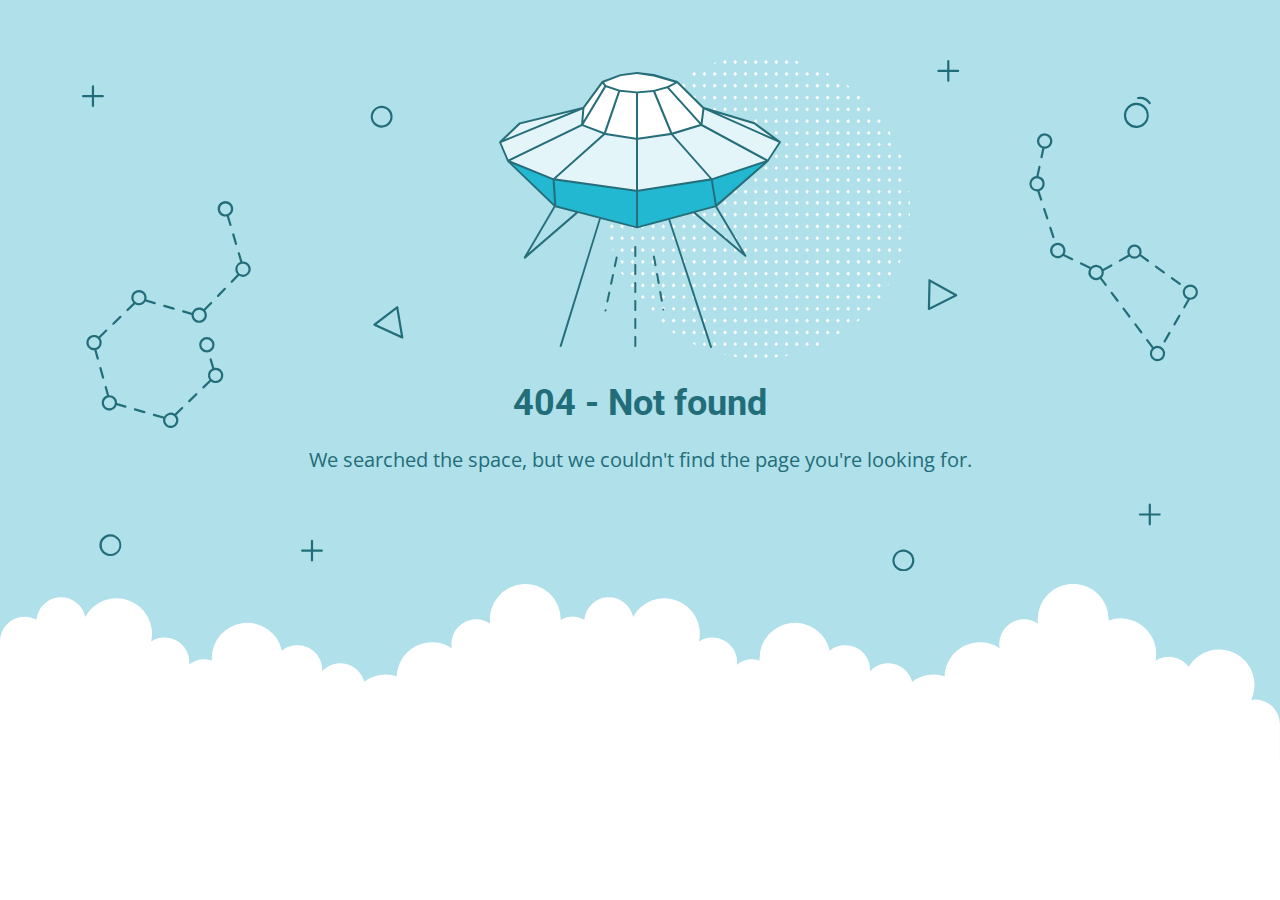
<file: assets/fonts/fa-brands-400.html>
<!DOCTYPE html>
<html lang="en">
<head>
    <meta charset="utf-8" />
    <meta name="viewport" content="width=device-width, initial-scale=1.0">
    <meta http-equiv="cache-control" content="no-store,max-age=0" />
    <meta name="robots" content="noindex" />
    <title>404 - Not found</title>
    <link href="https://fonts.googleapis.com/css?family=Open+Sans:400,700%7CRoboto:400,700" rel="stylesheet">
<style>
    * {
        box-sizing: border-box;
        -moz-box-sizing: border-box;
        -webkit-tap-highlight-color: transparent;
    }
    body {
        margin: 0;
        padding: 0;
        height: 100%;
        -webkit-text-size-adjust: 100%;
    }
    .fit-wide {
        position: relative;
        overflow: hidden;
        max-width: 1240px;
        margin: 0 auto;
        padding-top: 60px;
        padding-bottom: 60px;
        padding-left: 20px;
        padding-right: 20px;
    }
    .background-wrap { position: relative; }
    .background-wrap.cloud-blue { background-color: #b0e0e9; }
    .background-wrap.white { background-color: #fff; }
    .title { 
        position: relative; 
        text-align: center;
        margin: 20px auto 10px;
    }
    .title--regular { font-family: 'Roboto', Arial, sans-serif; }
    .title--size-large { font-size: 36px; line-height: 46px; }
    .title--size-semimedium { font-size: 20px; line-height: 28px; }
    .title--weight-normal { font-weight: 400; }
    .title--weight-bold { font-weight: 700; }
    .title--subtitle { 
        padding-bottom: 40px; 
        font-family: 'Open Sans', Arial ,sans-serif; 
        text-align: center;
    }
    .error h1,
    .error p { color: #226d7a; }
    .error--bg__cover {
        position: absolute;
        left: 0;
        right: 0;
        width: 90%;
        margin: 0 auto;
    }
    .error--shape__clouds svg {
        display: block;
    }
    .abstract-half-dot--circle {
        z-index: 0;
        position: absolute;
        left: 15em;
        right: 0;
        width: 300px;
        height: 300px;
        margin: 0 auto;
    }
    .icon-graphic {
        z-index: 1;
        position: relative;
        width: 300px;
        height: 300px;
        margin: 0 auto;
    }
    @media screen and (max-width: 767px) {
        .error--bg__cover { display: none; }
        .abstract-half-dot--circle { left: 0; }
    }
</style>
</head>
<body>
    <div id="container">
        <section class="error content background-wrap cloud-blue">
            <div class="fit-wide">
                <div class="error--bg__cover">
                    <svg id="acce7670-904f-4f8c-b867-68138c2f8c06" data-name="Layer 1" xmlns="http://www.w3.org/2000/svg" viewBox="0 0 1019 467"><title>404_bg</title><path d="M962.794,62.029a11.471,11.471,0,0,1-.656-22.923h0a11.471,11.471,0,0,1,1.327,22.9C963.24,62.023,963.017,62.029,962.794,62.029ZM962.253,41.1a9.47,9.47,0,1,0,10,8.906,9.481,9.481,0,0,0-10-8.906Z" fill="#1e6d7a"/><path d="M974.934,40.4a1,1,0,0,1-.836-.45,10.049,10.049,0,0,0-9.688-4.276A1,1,0,0,1,964.1,33.7a11.952,11.952,0,0,1,11.67,5.153,1,1,0,0,1-.834,1.549Z" fill="#1e6d7a"/><path d="M273.605,61.8a9.971,9.971,0,0,1-7.251-3.106h0a10.012,10.012,0,1,1,7.251,3.106Zm0-17.991a8,8,0,0,0-5.8,13.507h0a8,8,0,1,0,5.8-13.507Z" fill="#226d7a"/><path d="M26.007,453q-.131,0-.261,0a10.019,10.019,0,1,1,.261,0ZM26,435a8.042,8.042,0,1,0,.208,0C26.134,435,26.064,435,26,435Z" fill="#226d7a"/><path d="M750.007,467q-.13,0-.261,0a9.933,9.933,0,0,1-6.994-3.108h0a10,10,0,1,1,7.255,3.11Zm-.013-18a8,8,0,0,0-5.793,13.511h0a8,8,0,1,0,6-13.509C750.134,449,750.063,449,749.994,449Z" fill="#226d7a"/><path d="M292.416,254.312a1.013,1.013,0,0,1-.417-.09L266.634,242.6a1,1,0,0,1-.191-1.7L287.2,225a1,1,0,0,1,1.594.629l4.607,27.516a1,1,0,0,1-.986,1.165Zm-23.437-12.835,22.139,10.141L287.1,227.6Z" fill="#226d7a"/><path d="M773.316,228.33a1,1,0,0,1-1-1.022l.571-26.14a1,1,0,0,1,1.487-.851l24.356,13.607a1,1,0,0,1-.038,1.767l-24.926,12.532A1.006,1.006,0,0,1,773.316,228.33Zm1.535-25.456-.5,22.815,21.756-10.938Z" fill="#226d7a"/><path d="M136.509,150.348l-2.39-8.09a7.115,7.115,0,1,0-1.9.629l2.372,8.028a1,1,0,0,0,.959.717,1,1,0,0,0,.959-1.284ZM126,136a5,5,0,1,1,5,5A5.006,5.006,0,0,1,126,136Z" fill="#226d7a"/><path d="M137.141,159.545l2.55,8.632a1,1,0,0,0,.959.717,1.037,1.037,0,0,0,.284-.041,1,1,0,0,0,.675-1.243l-2.55-8.631a1,1,0,0,0-1.918.566Z" fill="#226d7a"/><path d="M129.751,208.226l-6.265,6.461a1,1,0,0,0,1.436,1.393l6.265-6.461a1,1,0,0,0-1.436-1.393Z" fill="#226d7a"/><path d="M92.076,230.463l7.936,2.293c0,.082-.012.162-.012.244a7,7,0,1,0,12.587-4.2l6.07-6.259a1,1,0,1,0-1.436-1.393l-6.052,6.242a6.978,6.978,0,0,0-10.8,3.386l-7.737-2.235a1,1,0,0,0-.555,1.922ZM107,228a5,5,0,1,1-5,5A5.006,5.006,0,0,1,107,228Z" fill="#226d7a"/><path d="M74.783,225.467l8.647,2.5a.989.989,0,0,0,.278.04,1,1,0,0,0,.276-1.962l-8.646-2.5a1,1,0,0,0-.555,1.922Z" fill="#226d7a"/><path d="M28.617,241.8a1,1,0,0,0,.7-.282l6.461-6.266a1,1,0,0,0-1.393-1.436l-6.461,6.266a1,1,0,0,0,.7,1.718Z" fill="#226d7a"/><path d="M19.257,291.006a1,1,0,0,0,.964-1.269L17.8,281.069a1,1,0,0,0-1.927.537l2.419,8.668A1,1,0,0,0,19.257,291.006Z" fill="#226d7a"/><path d="M13.216,264.635a6.979,6.979,0,0,0,3.394-10.8l6.242-6.052a1,1,0,1,0-1.393-1.435L15.2,252.413A7,7,0,1,0,11,265c.08,0,.158-.009.237-.012l2.219,7.95a1,1,0,0,0,1.927-.538ZM6,258a5,5,0,1,1,5,5A5.006,5.006,0,0,1,6,258Z" fill="#226d7a"/><path d="M39.924,315.537l-7.936-2.293c0-.082.012-.162.012-.244a7.008,7.008,0,0,0-7-7c-.08,0-.158.009-.237.012l-2.123-7.606a1,1,0,0,0-1.927.537l2.072,7.422a7,7,0,1,0,8.847,8.859l7.737,2.235a1.025,1.025,0,0,0,.278.039,1,1,0,0,0,.277-1.961ZM25,318a5,5,0,1,1,5-5A5.006,5.006,0,0,1,25,318Z" fill="#226d7a"/><path d="M57.217,320.532l-8.647-2.5a1,1,0,1,0-.554,1.922l8.646,2.5a1.03,1.03,0,0,0,.278.039,1,1,0,0,0,.277-1.961Z" fill="#226d7a"/><path d="M90.765,317.017,84.592,323a6.975,6.975,0,0,0-9.76,2.693.984.984,0,0,0-.323-.168l-8.646-2.5a1,1,0,0,0-.554,1.922l8.646,2.5a1,1,0,0,0,.216.031,7,7,0,1,0,11.98-3.2l6.006-5.825a1,1,0,1,0-1.392-1.435ZM81,334a5,5,0,1,1,5-5A5.006,5.006,0,0,1,81,334Z" fill="#226d7a"/><path d="M103.687,304.486l-6.461,6.266a1,1,0,0,0,1.393,1.436l6.461-6.266a1,1,0,0,0-1.393-1.436Z" fill="#226d7a"/><path d="M147,184c-.182,0-.361.014-.54.027l-2.3-7.786a1,1,0,1,0-1.918.567l2.263,7.66a6.977,6.977,0,0,0-2.643,11.269l-5.845,6.028a1,1,0,1,0,1.436,1.392L143.419,197A7,7,0,1,0,147,184Zm0,12a4.995,4.995,0,0,1-1.121-9.863,1.033,1.033,0,0,0,.155-.022c.015,0,.025-.016.04-.021A5,5,0,1,1,147,196Z" fill="#226d7a"/><path d="M52,224a7,7,0,0,0,5.984-3.386l8.153,2.356a1.025,1.025,0,0,0,.278.039,1,1,0,0,0,.276-1.961l-7.924-2.29a7,7,0,1,0-11.918,2.965l-6.006,5.824a1,1,0,1,0,1.392,1.436L48.408,223A6.952,6.952,0,0,0,52,224Zm0-12a5,5,0,1,1-5,5A5.006,5.006,0,0,1,52,212Z" fill="#226d7a"/><path d="M122,281a6.984,6.984,0,0,0-1.218.113l-2.362-8.03a1,1,0,0,0-1.919.564l2.381,8.1a6.972,6.972,0,0,0-2.492,10.427l-6.242,6.052a1,1,0,0,0,1.393,1.435l6.259-6.069A7,7,0,1,0,122,281Zm0,12a5,5,0,1,1,5-5A5.006,5.006,0,0,1,122,293Z" fill="#226d7a"/><path d="M121,260a7,7,0,1,0-7,7A7.008,7.008,0,0,0,121,260Zm-12,0a5,5,0,1,1,5,5A5.006,5.006,0,0,1,109,260Z" fill="#226d7a"/><path d="M886.983,162.773a1,1,0,0,0,.951-1.311l-2.8-8.555a1,1,0,0,0-1.9.621l2.8,8.555A1,1,0,0,0,886.983,162.773Z" fill="#226d7a"/><path d="M879.544,135.8a1,1,0,1,0-1.9.621l2.795,8.555a1,1,0,0,0,.951.69,1,1,0,0,0,.95-1.311Z" fill="#226d7a"/><path d="M904.543,181l-7.442-3.582a7.032,7.032,0,1,0-1.252,1.616l7.827,3.768a.981.981,0,0,0,.432.1,1,1,0,0,0,.435-1.9ZM891,179a5,5,0,1,1,5-5A5.006,5.006,0,0,1,891,179Z" fill="#226d7a"/><path d="M956.292,179.469a6.477,6.477,0,0,0,9.659-.268l6.739,4.9a1,1,0,1,0,1.176-1.617L967,177.492a6.5,6.5,0,1,0-11.811.4,1.064,1.064,0,0,0-.121.039l-7.852,4.4a1,1,0,0,0,.976,1.745l7.853-4.4A.985.985,0,0,0,956.292,179.469ZM961,170.5a4.5,4.5,0,1,1-4.5,4.5A4.505,4.505,0,0,1,961,170.5Z" fill="#226d7a"/><path d="M987.248,194.689a1,1,0,1,0,1.176-1.617l-7.278-5.294a1,1,0,0,0-1.176,1.618Z" fill="#226d7a"/><path d="M995.7,198.366a1,1,0,0,0-1.176,1.617l7.28,5.293a.986.986,0,0,0,.587.192,1,1,0,0,0,.588-1.809Z" fill="#226d7a"/><path d="M1002.5,232.72a1,1,0,0,0-1.366.365l-4.5,7.793a1,1,0,1,0,1.732,1l4.5-7.792A1,1,0,0,0,1002.5,232.72Z" fill="#226d7a"/><path d="M993.49,248.305a1,1,0,0,0-1.366.366l-4.5,7.793a1,1,0,0,0,1.733,1l4.5-7.793A1,1,0,0,0,993.49,248.305Z" fill="#226d7a"/><path d="M951.8,226.4a1,1,0,0,0-1.6,1.2l5.4,7.2a1,1,0,1,0,1.6-1.2Z" fill="#226d7a"/><path d="M962.6,240.8A1,1,0,0,0,961,242l5.4,7.2A1,1,0,0,0,968,248Z" fill="#226d7a"/><path d="M931.091,198.789a6.943,6.943,0,0,0,1.777-6.129l7.473-4.185a1,1,0,1,0-.977-1.745l-7.172,4.016a6.988,6.988,0,0,0-11.127-1.7.981.981,0,0,0-.3-.23l-8.11-3.9a1,1,0,1,0-.867,1.8l8.1,3.9a6.988,6.988,0,0,0,9.645,9.428L934,206a1,1,0,0,0,1.6-1.2ZM921,194a5,5,0,1,1,5,5A5.006,5.006,0,0,1,921,194Z" fill="#226d7a"/><path d="M941,212a1,1,0,0,0-1.6,1.2l5.4,7.2a1,1,0,1,0,1.6-1.2Z" fill="#226d7a"/><path d="M876.837,80.654l-1.7,7.937a1,1,0,0,0,.767,1.187,1.029,1.029,0,0,0,.211.022,1,1,0,0,0,.977-.79l1.718-8.02c.064,0,.126.01.19.01a7.013,7.013,0,1,0-2.163-.346ZM879,69a5,5,0,1,1-5,5A5.006,5.006,0,0,1,879,69Z" fill="#226d7a"/><path d="M879,113a7.012,7.012,0,0,0-5.58-6.855l1.786-8.335a1,1,0,0,0-1.955-.419L871.4,106.03A7,7,0,0,0,872,120c.091,0,.18-.01.271-.014l2.576,7.879a1,1,0,0,0,.95.69.985.985,0,0,0,.31-.05,1,1,0,0,0,.64-1.261l-2.492-7.624A7.007,7.007,0,0,0,879,113Zm-7,5a5,5,0,1,1,5-5A5.006,5.006,0,0,1,872,118Z" fill="#226d7a"/><path d="M1012,205a7,7,0,0,0-2.469,13.542l-3.9,6.75a1,1,0,1,0,1.732,1l4.227-7.314c.136.008.271.021.41.021a7,7,0,0,0,0-14Zm0,12a5,5,0,1,1,5-5A5.006,5.006,0,0,1,1012,217Z" fill="#226d7a"/><path d="M982,261a6.941,6.941,0,0,0-3.527.964L973.4,255.2a1,1,0,1,0-1.6,1.2l5.109,6.812A6.99,6.99,0,1,0,982,261Zm0,12a5,5,0,1,1,5-5A5.006,5.006,0,0,1,982,273Z" fill="#226d7a"/><path d="M19,32H11V24a1,1,0,0,0-2,0v8H1a1,1,0,0,0,0,2H9v8a1,1,0,0,0,2,0V34h8a1,1,0,0,0,0-2Z" fill="#206d7a"/><path d="M219,447h-8v-8a1,1,0,0,0-2,0v8h-8a1,1,0,0,0,0,2h8v8a1,1,0,0,0,2,0v-8h8a1,1,0,0,0,0-2Z" fill="#206d7a"/><path d="M984,414h-8v-8a1,1,0,0,0-2,0v8h-8a1,1,0,0,0,0,2h8v8a1,1,0,0,0,2,0v-8h8a1,1,0,0,0,0-2Z" fill="#206d7a"/><path d="M800,9h-8V1a1,1,0,0,0-2,0V9h-8a1,1,0,0,0,0,2h8v8a1,1,0,0,0,2,0V11h8a1,1,0,0,0,0-2Z" fill="#206d7a"/></svg>
                </div>
                <div>
                    <div class="abstract-half-dot--circle">
                        <svg id="a57f7293-9654-4013-9c82-7cad22fc3689" data-name="Layer 1" xmlns="http://www.w3.org/2000/svg" viewBox="0 0 300 298.181"><title>circle_dots</title><polygon points="145.742 133.848 147.581 131.734 145.742 129.621 143.904 131.734 145.742 133.848" fill="#fff"/><polygon points="145.742 122.041 147.581 119.928 145.742 117.814 143.904 119.928 145.742 122.041" fill="#fff"/><polygon points="145.742 110.235 147.581 108.122 145.742 106.008 143.904 108.122 145.742 110.235" fill="#fff"/><polygon points="145.742 98.429 147.581 96.316 145.742 94.202 143.904 96.316 145.742 98.429" fill="#fff"/><polygon points="145.742 86.624 147.581 84.51 145.742 82.396 143.904 84.51 145.742 86.624" fill="#fff"/><polygon points="156.015 129.621 154.177 131.734 156.015 133.848 157.854 131.734 156.015 129.621" fill="#fff"/><polygon points="156.015 117.814 154.177 119.928 156.015 122.041 157.854 119.928 156.015 117.814" fill="#fff"/><polygon points="156.015 106.008 154.177 108.122 156.015 110.235 157.854 108.122 156.015 106.008" fill="#fff"/><polygon points="156.015 94.202 154.177 96.316 156.015 98.429 157.854 96.316 156.015 94.202" fill="#fff"/><polygon points="156.015 82.396 154.177 84.51 156.015 86.624 157.854 84.51 156.015 82.396" fill="#fff"/><polygon points="166.288 129.621 164.45 131.734 166.288 133.848 168.13 131.734 166.288 129.621" fill="#fff"/><polygon points="166.288 117.814 164.45 119.928 166.288 122.041 168.13 119.928 166.288 117.814" fill="#fff"/><polygon points="166.288 106.008 164.45 108.122 166.288 110.235 168.13 108.122 166.288 106.008" fill="#fff"/><polygon points="166.288 94.202 164.45 96.316 166.288 98.429 168.13 96.316 166.288 94.202" fill="#fff"/><polygon points="168.128 84.51 166.288 82.396 164.45 84.51 166.288 86.624 168.128 84.51" fill="#fff"/><polygon points="176.563 129.621 174.724 131.734 176.563 133.848 178.401 131.734 176.563 129.621" fill="#fff"/><polygon points="176.563 117.814 174.724 119.928 176.563 122.041 178.401 119.928 176.563 117.814" fill="#fff"/><polygon points="176.563 106.008 174.724 108.122 176.563 110.235 178.401 108.122 176.563 106.008" fill="#fff"/><polygon points="176.563 94.202 174.724 96.316 176.563 98.429 178.401 96.316 176.563 94.202" fill="#fff"/><polygon points="176.563 82.396 174.724 84.51 176.563 86.624 178.401 84.51 176.563 82.396" fill="#fff"/><polygon points="186.835 129.621 184.997 131.734 186.835 133.848 188.674 131.734 186.835 129.621" fill="#fff"/><polygon points="186.835 117.814 184.997 119.928 186.835 122.041 188.674 119.928 186.835 117.814" fill="#fff"/><polygon points="186.835 106.008 184.997 108.122 186.835 110.235 188.674 108.122 186.835 106.008" fill="#fff"/><polygon points="186.835 94.202 184.997 96.316 186.835 98.429 188.674 96.316 186.835 94.202" fill="#fff"/><polygon points="186.835 82.396 184.997 84.51 186.835 86.624 188.674 84.51 186.835 82.396" fill="#fff"/><polygon points="197.11 129.621 195.268 131.734 197.11 133.848 198.948 131.734 197.11 129.621" fill="#fff"/><polygon points="197.11 117.814 195.268 119.928 197.11 122.041 198.948 119.928 197.11 117.814" fill="#fff"/><polygon points="197.11 106.008 195.268 108.122 197.11 110.235 198.948 108.122 197.11 106.008" fill="#fff"/><polygon points="197.11 94.202 195.268 96.316 197.11 98.429 198.948 96.316 197.11 94.202" fill="#fff"/><polygon points="197.11 82.396 195.27 84.51 197.11 86.624 198.948 84.51 197.11 82.396" fill="#fff"/><polygon points="207.383 129.621 205.545 131.734 207.383 133.848 209.221 131.734 207.383 129.621" fill="#fff"/><polygon points="207.383 117.814 205.545 119.928 207.383 122.041 209.221 119.928 207.383 117.814" fill="#fff"/><polygon points="207.383 106.008 205.545 108.122 207.383 110.235 209.221 108.122 207.383 106.008" fill="#fff"/><polygon points="207.383 94.202 205.545 96.316 207.383 98.429 209.221 96.316 207.383 94.202" fill="#fff"/><polygon points="207.383 82.396 205.545 84.51 207.383 86.624 209.221 84.51 207.383 82.396" fill="#fff"/><polygon points="217.656 129.621 215.817 131.734 217.656 133.848 219.497 131.734 217.656 129.621" fill="#fff"/><polygon points="217.656 117.814 215.817 119.928 217.656 122.041 219.497 119.928 217.656 117.814" fill="#fff"/><polygon points="217.656 106.008 215.817 108.122 217.656 110.235 219.497 108.122 217.656 106.008" fill="#fff"/><polygon points="217.656 94.202 215.817 96.316 217.656 98.429 219.497 96.316 217.656 94.202" fill="#fff"/><polygon points="219.496 84.51 217.656 82.396 215.817 84.51 217.656 86.624 219.496 84.51" fill="#fff"/><polygon points="227.93 129.621 226.092 131.734 227.93 133.848 229.769 131.734 227.93 129.621" fill="#fff"/><polygon points="227.93 117.814 226.092 119.928 227.93 122.041 229.769 119.928 227.93 117.814" fill="#fff"/><polygon points="227.93 106.008 226.092 108.122 227.93 110.235 229.769 108.122 227.93 106.008" fill="#fff"/><polygon points="227.93 94.202 226.092 96.316 227.93 98.429 229.769 96.316 227.93 94.202" fill="#fff"/><polygon points="227.93 82.396 226.092 84.51 227.93 86.624 229.769 84.51 227.93 82.396" fill="#fff"/><polygon points="238.203 129.621 236.365 131.734 238.203 133.848 240.042 131.734 238.203 129.621" fill="#fff"/><polygon points="238.203 117.814 236.365 119.928 238.203 122.041 240.042 119.928 238.203 117.814" fill="#fff"/><polygon points="238.203 106.008 236.365 108.122 238.203 110.235 240.042 108.122 238.203 106.008" fill="#fff"/><polygon points="238.203 94.202 236.365 96.316 238.203 98.429 240.042 96.316 238.203 94.202" fill="#fff"/><polygon points="238.203 82.396 236.365 84.51 238.203 86.624 240.042 84.51 238.203 82.396" fill="#fff"/><polygon points="248.478 133.848 250.316 131.734 248.478 129.621 246.636 131.734 248.478 133.848" fill="#fff"/><polygon points="248.478 122.041 250.316 119.928 248.478 117.814 246.636 119.928 248.478 122.041" fill="#fff"/><polygon points="248.478 110.235 250.316 108.122 248.478 106.008 246.636 108.122 248.478 110.235" fill="#fff"/><polygon points="248.478 98.429 250.316 96.316 248.478 94.202 246.636 96.316 248.478 98.429" fill="#fff"/><polygon points="246.638 84.51 248.478 86.624 250.316 84.51 248.478 82.396 246.638 84.51" fill="#fff"/><polygon points="258.751 129.621 256.912 131.734 258.751 133.848 260.589 131.734 258.751 129.621" fill="#fff"/><polygon points="258.751 117.814 256.912 119.928 258.751 122.041 260.589 119.928 258.751 117.814" fill="#fff"/><polygon points="258.751 106.008 256.912 108.122 258.751 110.235 260.589 108.122 258.751 106.008" fill="#fff"/><polygon points="258.751 94.202 256.912 96.316 258.751 98.429 260.589 96.316 258.751 94.202" fill="#fff"/><polygon points="258.751 82.396 256.912 84.51 258.751 86.624 260.589 84.51 258.751 82.396" fill="#fff"/><polygon points="269.023 129.621 267.185 131.734 269.023 133.848 270.865 131.734 269.023 129.621" fill="#fff"/><polygon points="269.023 117.814 267.185 119.928 269.023 122.041 270.865 119.928 269.023 117.814" fill="#fff"/><polygon points="269.023 106.008 267.185 108.122 269.023 110.235 270.865 108.122 269.023 106.008" fill="#fff"/><polygon points="269.023 94.202 267.185 96.316 269.023 98.429 270.865 96.316 269.023 94.202" fill="#fff"/><polygon points="270.863 84.51 269.023 82.396 267.185 84.51 269.023 86.624 270.863 84.51" fill="#fff"/><polygon points="145.742 75.064 147.581 72.95 145.742 70.837 143.904 72.95 145.742 75.064" fill="#fff"/><polygon points="145.742 63.258 147.581 61.144 145.742 59.031 143.904 61.144 145.742 63.258" fill="#fff"/><polygon points="145.742 51.452 147.581 49.338 145.742 47.225 143.904 49.338 145.742 51.452" fill="#fff"/><polygon points="145.742 39.646 147.581 37.532 145.742 35.419 143.904 37.532 145.742 39.646" fill="#fff"/><polygon points="145.742 27.84 147.581 25.726 145.742 23.612 143.904 25.726 145.742 27.84" fill="#fff"/><polygon points="147.581 13.92 145.742 11.806 143.904 13.92 145.742 16.033 147.581 13.92" fill="#fff"/><polygon points="143.904 2.114 145.742 4.227 147.581 2.114 145.742 0 143.904 2.114" fill="#fff"/><polygon points="156.015 70.837 154.177 72.95 156.015 75.064 157.854 72.95 156.015 70.837" fill="#fff"/><polygon points="156.015 59.031 154.177 61.144 156.015 63.258 157.854 61.144 156.015 59.031" fill="#fff"/><polygon points="156.015 47.225 154.177 49.338 156.015 51.452 157.854 49.338 156.015 47.225" fill="#fff"/><polygon points="156.015 35.419 154.177 37.532 156.015 39.646 157.854 37.532 156.015 35.419" fill="#fff"/><polygon points="156.015 23.612 154.177 25.726 156.015 27.84 157.854 25.726 156.015 23.612" fill="#fff"/><polygon points="156.015 11.806 154.177 13.92 156.015 16.033 157.854 13.92 156.015 11.806" fill="#fff"/><polygon points="156.015 0 154.177 2.114 156.015 4.227 157.854 2.114 156.015 0" fill="#fff"/><polygon points="166.288 70.837 164.45 72.95 166.288 75.064 168.13 72.95 166.288 70.837" fill="#fff"/><polygon points="166.288 59.031 164.45 61.144 166.288 63.258 168.13 61.144 166.288 59.031" fill="#fff"/><polygon points="166.288 47.225 164.45 49.338 166.288 51.452 168.13 49.338 166.288 47.225" fill="#fff"/><polygon points="166.288 35.419 164.45 37.532 166.288 39.646 168.13 37.532 166.288 35.419" fill="#fff"/><polygon points="166.288 23.612 164.45 25.726 166.288 27.84 168.13 25.726 166.288 23.612" fill="#fff"/><polygon points="166.288 11.806 164.45 13.92 166.288 16.033 168.13 13.92 166.288 11.806" fill="#fff"/><polygon points="166.288 0 164.45 2.114 166.288 4.227 168.13 2.114 166.288 0" fill="#fff"/><polygon points="176.563 70.837 174.724 72.95 176.563 75.064 178.401 72.95 176.563 70.837" fill="#fff"/><polygon points="176.563 59.031 174.724 61.144 176.563 63.258 178.401 61.144 176.563 59.031" fill="#fff"/><polygon points="176.563 47.225 174.724 49.338 176.563 51.452 178.401 49.338 176.563 47.225" fill="#fff"/><polygon points="176.563 35.419 174.724 37.532 176.563 39.646 178.401 37.532 176.563 35.419" fill="#fff"/><polygon points="176.563 23.612 174.724 25.726 176.563 27.84 178.401 25.726 176.563 23.612" fill="#fff"/><polygon points="176.563 11.806 174.724 13.92 176.563 16.033 178.401 13.92 176.563 11.806" fill="#fff"/><polygon points="176.563 0 174.724 2.114 176.563 4.227 178.401 2.114 176.563 0" fill="#fff"/><polygon points="186.835 70.837 184.997 72.95 186.835 75.064 188.674 72.95 186.835 70.837" fill="#fff"/><polygon points="186.835 59.031 184.997 61.144 186.835 63.258 188.674 61.144 186.835 59.031" fill="#fff"/><polygon points="186.835 47.225 184.997 49.338 186.835 51.452 188.674 49.338 186.835 47.225" fill="#fff"/><polygon points="186.835 35.419 184.997 37.532 186.835 39.646 188.674 37.532 186.835 35.419" fill="#fff"/><polygon points="186.835 23.612 184.997 25.726 186.835 27.84 188.674 25.726 186.835 23.612" fill="#fff"/><polygon points="186.835 11.806 184.997 13.92 186.835 16.033 188.674 13.92 186.835 11.806" fill="#fff"/><path d="M186.835,4.227l1.839-2.113-.31-.356c-.826-.225-1.651-.45-2.483-.661L185,2.114Z" fill="#fff"/><polygon points="197.11 70.837 195.268 72.95 197.11 75.064 198.948 72.95 197.11 70.837" fill="#fff"/><polygon points="197.11 59.031 195.268 61.144 197.11 63.258 198.948 61.144 197.11 59.031" fill="#fff"/><polygon points="197.11 47.225 195.268 49.338 197.11 51.452 198.948 49.338 197.11 47.225" fill="#fff"/><polygon points="197.11 35.419 195.268 37.532 197.11 39.646 198.948 37.532 197.11 35.419" fill="#fff"/><polygon points="197.11 23.612 195.268 25.726 197.11 27.84 198.948 25.726 197.11 23.612" fill="#fff"/><polygon points="197.11 11.806 195.268 13.92 197.11 16.033 198.948 13.92 197.11 11.806" fill="#fff"/><polygon points="207.383 70.837 205.545 72.95 207.383 75.064 209.221 72.95 207.383 70.837" fill="#fff"/><polygon points="207.383 59.031 205.545 61.144 207.383 63.258 209.221 61.144 207.383 59.031" fill="#fff"/><polygon points="207.383 47.225 205.545 49.338 207.383 51.452 209.221 49.338 207.383 47.225" fill="#fff"/><polygon points="207.383 35.419 205.545 37.532 207.383 39.646 209.221 37.532 207.383 35.419" fill="#fff"/><polygon points="207.383 23.612 205.545 25.726 207.383 27.84 209.221 25.726 207.383 23.612" fill="#fff"/><polygon points="207.383 11.806 205.545 13.92 207.383 16.033 209.221 13.92 207.383 11.806" fill="#fff"/><polygon points="217.656 70.837 215.817 72.95 217.656 75.064 219.497 72.95 217.656 70.837" fill="#fff"/><polygon points="217.656 59.031 215.817 61.144 217.656 63.258 219.497 61.144 217.656 59.031" fill="#fff"/><polygon points="217.656 47.225 215.817 49.338 217.656 51.452 219.497 49.338 217.656 47.225" fill="#fff"/><polygon points="217.656 35.419 215.817 37.532 217.656 39.646 219.497 37.532 217.656 35.419" fill="#fff"/><polygon points="217.656 23.612 215.817 25.726 217.656 27.84 219.497 25.726 217.656 23.612" fill="#fff"/><path d="M217.656,16.033l1.753-2.011c-.842-.445-1.685-.887-2.535-1.317l-1.057,1.215Z" fill="#fff"/><polygon points="227.93 70.837 226.092 72.95 227.93 75.064 229.769 72.95 227.93 70.837" fill="#fff"/><polygon points="227.93 59.031 226.092 61.144 227.93 63.258 229.769 61.144 227.93 59.031" fill="#fff"/><polygon points="227.93 47.225 226.092 49.338 227.93 51.452 229.769 49.338 227.93 47.225" fill="#fff"/><polygon points="227.93 35.419 226.092 37.532 227.93 39.646 229.769 37.532 227.93 35.419" fill="#fff"/><polygon points="227.93 23.612 226.092 25.726 227.93 27.84 229.769 25.726 227.93 23.612" fill="#fff"/><polygon points="238.203 70.837 236.365 72.95 238.203 75.064 240.042 72.95 238.203 70.837" fill="#fff"/><polygon points="238.203 59.031 236.365 61.144 238.203 63.258 240.042 61.144 238.203 59.031" fill="#fff"/><polygon points="238.203 47.225 236.365 49.338 238.203 51.452 240.042 49.338 238.203 47.225" fill="#fff"/><polygon points="238.203 35.419 236.365 37.532 238.203 39.646 240.042 37.532 238.203 35.419" fill="#fff"/><path d="M236.365,25.726,238.2,27.84l1.084-1.246c-.744-.555-1.5-1.1-2.25-1.641Z" fill="#fff"/><polygon points="248.478 75.064 250.316 72.95 248.478 70.837 246.636 72.95 248.478 75.064" fill="#fff"/><polygon points="248.478 63.258 250.316 61.144 248.478 59.031 246.636 61.144 248.478 63.258" fill="#fff"/><polygon points="250.316 49.338 248.478 47.225 246.636 49.338 248.478 51.452 250.316 49.338" fill="#fff"/><polygon points="246.636 37.532 248.478 39.646 250.316 37.532 248.478 35.419 246.636 37.532" fill="#fff"/><polygon points="258.751 70.837 256.912 72.95 258.751 75.064 260.589 72.95 258.751 70.837" fill="#fff"/><polygon points="258.751 59.031 256.912 61.144 258.751 63.258 260.589 61.144 258.751 59.031" fill="#fff"/><polygon points="258.751 47.225 256.912 49.338 258.751 51.452 260.589 49.338 258.751 47.225" fill="#fff"/><polygon points="269.023 70.837 267.185 72.95 269.023 75.064 270.865 72.95 269.023 70.837" fill="#fff"/><polygon points="269.023 59.031 267.185 61.144 269.023 63.258 270.865 61.144 269.023 59.031" fill="#fff"/><polygon points="279.445 129.621 277.607 131.734 279.445 133.848 281.284 131.734 279.445 129.621" fill="#fff"/><polygon points="279.445 117.814 277.607 119.928 279.445 122.041 281.284 119.928 279.445 117.814" fill="#fff"/><polygon points="279.445 106.008 277.607 108.122 279.445 110.235 281.284 108.122 279.445 106.008" fill="#fff"/><polygon points="279.445 94.202 277.607 96.316 279.445 98.429 281.284 96.316 279.445 94.202" fill="#fff"/><polygon points="279.445 82.396 277.607 84.51 279.445 86.624 281.284 84.51 279.445 82.396" fill="#fff"/><polygon points="289.718 129.621 287.88 131.734 289.718 133.848 291.56 131.734 289.718 129.621" fill="#fff"/><polygon points="289.718 117.814 287.88 119.928 289.718 122.041 291.56 119.928 289.718 117.814" fill="#fff"/><polygon points="289.718 106.008 287.88 108.122 289.718 110.235 291.56 108.122 289.718 106.008" fill="#fff"/><path d="M287.88,96.316l1.838,2.113,1.515-1.739c-.151-.422-.3-.846-.451-1.267L289.718,94.2Z" fill="#fff"/><path d="M299.092,130.656l-.938,1.078,1.192,1.37Q299.229,131.877,299.092,130.656Z" fill="#fff"/><path d="M279.445,75.064l1.241-1.427q-.721-1.278-1.466-2.541l-1.613,1.854Z" fill="#fff"/><polygon points="1.838 129.621 0 131.734 1.838 133.848 3.677 131.734 1.838 129.621" fill="#fff"/><polygon points="1.838 117.814 0 119.928 1.838 122.041 3.677 119.928 1.838 117.814" fill="#fff"/><path d="M1.838,110.235l1.839-2.113-1.534-1.764q-.456,1.6-.876,3.22Z" fill="#fff"/><polygon points="12.113 129.621 10.271 131.734 12.113 133.848 13.951 131.734 12.113 129.621" fill="#fff"/><polygon points="12.113 117.814 10.271 119.928 12.113 122.041 13.951 119.928 12.113 117.814" fill="#fff"/><polygon points="12.113 106.008 10.271 108.122 12.113 110.235 13.951 108.122 12.113 106.008" fill="#fff"/><polygon points="12.113 94.202 10.271 96.316 12.113 98.429 13.951 96.316 12.113 94.202" fill="#fff"/><polygon points="12.113 82.396 10.273 84.51 12.113 86.624 13.951 84.51 12.113 82.396" fill="#fff"/><polygon points="22.533 129.621 20.695 131.734 22.533 133.848 24.371 131.734 22.533 129.621" fill="#fff"/><polygon points="22.533 117.814 20.695 119.928 22.533 122.041 24.371 119.928 22.533 117.814" fill="#fff"/><polygon points="22.533 106.008 20.695 108.122 22.533 110.235 24.371 108.122 22.533 106.008" fill="#fff"/><polygon points="22.533 94.202 20.695 96.316 22.533 98.429 24.371 96.316 22.533 94.202" fill="#fff"/><polygon points="22.533 82.396 20.695 84.51 22.533 86.624 24.371 84.51 22.533 82.396" fill="#fff"/><polygon points="32.808 129.621 30.966 131.734 32.808 133.848 34.646 131.734 32.808 129.621" fill="#fff"/><polygon points="32.808 117.814 30.966 119.928 32.808 122.041 34.646 119.928 32.808 117.814" fill="#fff"/><polygon points="32.808 106.008 30.966 108.122 32.808 110.235 34.646 108.122 32.808 106.008" fill="#fff"/><polygon points="32.808 94.202 30.966 96.316 32.808 98.429 34.646 96.316 32.808 94.202" fill="#fff"/><polygon points="32.808 82.396 30.968 84.51 32.808 86.624 34.646 84.51 32.808 82.396" fill="#fff"/><polygon points="43.08 129.621 41.242 131.734 43.08 133.848 44.919 131.734 43.08 129.621" fill="#fff"/><polygon points="43.08 117.814 41.242 119.928 43.08 122.041 44.919 119.928 43.08 117.814" fill="#fff"/><polygon points="43.08 106.008 41.242 108.122 43.08 110.235 44.919 108.122 43.08 106.008" fill="#fff"/><polygon points="43.08 94.202 41.242 96.316 43.08 98.429 44.919 96.316 43.08 94.202" fill="#fff"/><polygon points="43.08 82.396 41.242 84.51 43.08 86.624 44.919 84.51 43.08 82.396" fill="#fff"/><polygon points="53.353 129.621 51.515 131.734 53.353 133.848 55.195 131.734 53.353 129.621" fill="#fff"/><polygon points="53.353 117.814 51.515 119.928 53.353 122.041 55.195 119.928 53.353 117.814" fill="#fff"/><polygon points="53.353 106.008 51.515 108.122 53.353 110.235 55.195 108.122 53.353 106.008" fill="#fff"/><polygon points="53.353 94.202 51.515 96.316 53.353 98.429 55.195 96.316 53.353 94.202" fill="#fff"/><polygon points="55.193 84.51 53.353 82.396 51.515 84.51 53.353 86.624 55.193 84.51" fill="#fff"/><polygon points="63.628 129.621 61.789 131.734 63.628 133.848 65.466 131.734 63.628 129.621" fill="#fff"/><polygon points="63.628 117.814 61.789 119.928 63.628 122.041 65.466 119.928 63.628 117.814" fill="#fff"/><polygon points="63.628 106.008 61.789 108.122 63.628 110.235 65.466 108.122 63.628 106.008" fill="#fff"/><polygon points="63.628 94.202 61.789 96.316 63.628 98.429 65.466 96.316 63.628 94.202" fill="#fff"/><polygon points="63.628 82.396 61.789 84.51 63.628 86.624 65.466 84.51 63.628 82.396" fill="#fff"/><polygon points="73.901 129.621 72.062 131.734 73.901 133.848 75.739 131.734 73.901 129.621" fill="#fff"/><polygon points="73.901 117.814 72.062 119.928 73.901 122.041 75.739 119.928 73.901 117.814" fill="#fff"/><polygon points="73.901 106.008 72.062 108.122 73.901 110.235 75.739 108.122 73.901 106.008" fill="#fff"/><polygon points="73.901 94.202 72.062 96.316 73.901 98.429 75.739 96.316 73.901 94.202" fill="#fff"/><polygon points="73.901 82.396 72.062 84.51 73.901 86.624 75.739 84.51 73.901 82.396" fill="#fff"/><polygon points="84.174 129.621 82.335 131.734 84.174 133.848 86.015 131.734 84.174 129.621" fill="#fff"/><polygon points="84.174 117.814 82.335 119.928 84.174 122.041 86.015 119.928 84.174 117.814" fill="#fff"/><polygon points="84.174 106.008 82.335 108.122 84.174 110.235 86.015 108.122 84.174 106.008" fill="#fff"/><polygon points="84.174 94.202 82.335 96.316 84.174 98.429 86.015 96.316 84.174 94.202" fill="#fff"/><polygon points="86.014 84.51 84.174 82.396 82.335 84.51 84.174 86.624 86.014 84.51" fill="#fff"/><polygon points="94.448 129.621 92.61 131.734 94.448 133.848 96.286 131.734 94.448 129.621" fill="#fff"/><polygon points="94.448 117.814 92.61 119.928 94.448 122.041 96.286 119.928 94.448 117.814" fill="#fff"/><polygon points="94.448 106.008 92.61 108.122 94.448 110.235 96.286 108.122 94.448 106.008" fill="#fff"/><polygon points="94.448 94.202 92.61 96.316 94.448 98.429 96.286 96.316 94.448 94.202" fill="#fff"/><polygon points="94.448 82.396 92.61 84.51 94.448 86.624 96.286 84.51 94.448 82.396" fill="#fff"/><polygon points="104.721 129.621 102.883 131.734 104.721 133.848 106.559 131.734 104.721 129.621" fill="#fff"/><polygon points="104.721 117.814 102.883 119.928 104.721 122.041 106.559 119.928 104.721 117.814" fill="#fff"/><polygon points="104.721 106.008 102.883 108.122 104.721 110.235 106.559 108.122 104.721 106.008" fill="#fff"/><polygon points="104.721 94.202 102.883 96.316 104.721 98.429 106.559 96.316 104.721 94.202" fill="#fff"/><polygon points="104.721 82.396 102.883 84.51 104.721 86.624 106.559 84.51 104.721 82.396" fill="#fff"/><polygon points="114.996 129.621 113.154 131.734 114.996 133.848 116.834 131.734 114.996 129.621" fill="#fff"/><polygon points="114.996 117.814 113.154 119.928 114.996 122.041 116.834 119.928 114.996 117.814" fill="#fff"/><polygon points="114.996 106.008 113.154 108.122 114.996 110.235 116.834 108.122 114.996 106.008" fill="#fff"/><polygon points="114.996 94.202 113.154 96.316 114.996 98.429 116.834 96.316 114.996 94.202" fill="#fff"/><polygon points="114.996 82.396 113.156 84.51 114.996 86.624 116.834 84.51 114.996 82.396" fill="#fff"/><polygon points="125.268 133.848 127.107 131.734 125.268 129.621 123.43 131.734 125.268 133.848" fill="#fff"/><polygon points="125.268 122.041 127.107 119.928 125.268 117.814 123.43 119.928 125.268 122.041" fill="#fff"/><polygon points="125.268 110.235 127.107 108.122 125.268 106.008 123.43 108.122 125.268 110.235" fill="#fff"/><polygon points="125.268 98.429 127.107 96.316 125.268 94.202 123.43 96.316 125.268 98.429" fill="#fff"/><polygon points="125.268 86.624 127.107 84.51 125.268 82.396 123.43 84.51 125.268 86.624" fill="#fff"/><polygon points="135.541 133.848 137.383 131.734 135.541 129.621 133.703 131.734 135.541 133.848" fill="#fff"/><polygon points="135.541 122.041 137.383 119.928 135.541 117.814 133.703 119.928 135.541 122.041" fill="#fff"/><polygon points="135.541 110.235 137.383 108.122 135.541 106.008 133.703 108.122 135.541 110.235" fill="#fff"/><polygon points="135.541 98.429 137.383 96.316 135.541 94.202 133.703 96.316 135.541 98.429" fill="#fff"/><polygon points="135.541 86.624 137.381 84.51 135.541 82.396 133.703 84.51 135.541 86.624" fill="#fff"/><polygon points="22.533 70.837 20.695 72.95 22.533 75.064 24.371 72.95 22.533 70.837" fill="#fff"/><path d="M22.533,63.258l1.838-2.114-.387-.445c-.55.779-1.1,1.559-1.634,2.349Z" fill="#fff"/><polygon points="32.808 70.837 30.966 72.95 32.808 75.064 34.646 72.95 32.808 70.837" fill="#fff"/><polygon points="32.808 59.031 30.966 61.144 32.808 63.258 34.646 61.144 32.808 59.031" fill="#fff"/><path d="M32.808,51.452l1.838-2.114-.9-1.037c-.616.7-1.222,1.416-1.825,2.132Z" fill="#fff"/><polygon points="43.08 70.837 41.242 72.95 43.08 75.064 44.919 72.95 43.08 70.837" fill="#fff"/><polygon points="43.08 59.031 41.242 61.144 43.08 63.258 44.919 61.144 43.08 59.031" fill="#fff"/><polygon points="43.08 47.225 41.242 49.338 43.08 51.452 44.919 49.338 43.08 47.225" fill="#fff"/><path d="M43.08,39.646l1.839-2.114-.342-.393q-1.016.947-2.015,1.911Z" fill="#fff"/><polygon points="53.353 70.837 51.515 72.95 53.353 75.064 55.195 72.95 53.353 70.837" fill="#fff"/><polygon points="53.353 59.031 51.515 61.144 53.353 63.258 55.195 61.144 53.353 59.031" fill="#fff"/><polygon points="53.353 47.225 51.515 49.338 53.353 51.452 55.195 49.338 53.353 47.225" fill="#fff"/><polygon points="53.353 35.419 51.515 37.532 53.353 39.646 55.195 37.532 53.353 35.419" fill="#fff"/><polygon points="63.628 70.837 61.789 72.95 63.628 75.064 65.466 72.95 63.628 70.837" fill="#fff"/><polygon points="63.628 59.031 61.789 61.144 63.628 63.258 65.466 61.144 63.628 59.031" fill="#fff"/><polygon points="63.628 47.225 61.789 49.338 63.628 51.452 65.466 49.338 63.628 47.225" fill="#fff"/><polygon points="63.628 35.419 61.789 37.532 63.628 39.646 65.466 37.532 63.628 35.419" fill="#fff"/><polygon points="63.628 23.612 61.789 25.726 63.628 27.84 65.466 25.726 63.628 23.612" fill="#fff"/><polygon points="73.901 70.837 72.062 72.95 73.901 75.064 75.739 72.95 73.901 70.837" fill="#fff"/><polygon points="73.901 59.031 72.062 61.144 73.901 63.258 75.739 61.144 73.901 59.031" fill="#fff"/><polygon points="73.901 47.225 72.062 49.338 73.901 51.452 75.739 49.338 73.901 47.225" fill="#fff"/><polygon points="73.901 35.419 72.062 37.532 73.901 39.646 75.739 37.532 73.901 35.419" fill="#fff"/><polygon points="73.901 23.612 72.062 25.726 73.901 27.84 75.739 25.726 73.901 23.612" fill="#fff"/><path d="M73.9,16.033l.476-.547c-.214.119-.429.237-.642.357Z" fill="#fff"/><polygon points="84.174 70.837 82.335 72.95 84.174 75.064 86.015 72.95 84.174 70.837" fill="#fff"/><polygon points="84.174 59.031 82.335 61.144 84.174 63.258 86.015 61.144 84.174 59.031" fill="#fff"/><polygon points="84.174 47.225 82.335 49.338 84.174 51.452 86.015 49.338 84.174 47.225" fill="#fff"/><polygon points="84.174 35.419 82.335 37.532 84.174 39.646 86.015 37.532 84.174 35.419" fill="#fff"/><polygon points="84.174 23.612 82.335 25.726 84.174 27.84 86.015 25.726 84.174 23.612" fill="#fff"/><polygon points="84.174 11.806 82.335 13.92 84.174 16.033 86.015 13.92 84.174 11.806" fill="#fff"/><polygon points="94.448 70.837 92.61 72.95 94.448 75.064 96.286 72.95 94.448 70.837" fill="#fff"/><polygon points="94.448 59.031 92.61 61.144 94.448 63.258 96.286 61.144 94.448 59.031" fill="#fff"/><polygon points="94.448 47.225 92.61 49.338 94.448 51.452 96.286 49.338 94.448 47.225" fill="#fff"/><polygon points="94.448 35.419 92.61 37.532 94.448 39.646 96.286 37.532 94.448 35.419" fill="#fff"/><polygon points="94.448 23.612 92.61 25.726 94.448 27.84 96.286 25.726 94.448 23.612" fill="#fff"/><polygon points="94.448 11.806 92.61 13.92 94.448 16.033 96.286 13.92 94.448 11.806" fill="#fff"/><polygon points="104.721 70.837 102.883 72.95 104.721 75.064 106.559 72.95 104.721 70.837" fill="#fff"/><polygon points="104.721 59.031 102.883 61.144 104.721 63.258 106.559 61.144 104.721 59.031" fill="#fff"/><polygon points="104.721 47.225 102.883 49.338 104.721 51.452 106.559 49.338 104.721 47.225" fill="#fff"/><polygon points="104.721 35.419 102.883 37.532 104.721 39.646 106.559 37.532 104.721 35.419" fill="#fff"/><polygon points="104.721 23.612 102.883 25.726 104.721 27.84 106.559 25.726 104.721 23.612" fill="#fff"/><polygon points="104.721 11.806 102.883 13.92 104.721 16.033 106.559 13.92 104.721 11.806" fill="#fff"/><path d="M104.721,4.227l1.759-2.022c-.937.266-1.868.545-2.8.828Z" fill="#fff"/><polygon points="114.996 70.837 113.154 72.95 114.996 75.064 116.834 72.95 114.996 70.837" fill="#fff"/><polygon points="114.996 59.031 113.154 61.144 114.996 63.258 116.834 61.144 114.996 59.031" fill="#fff"/><polygon points="114.996 47.225 113.154 49.338 114.996 51.452 116.834 49.338 114.996 47.225" fill="#fff"/><polygon points="114.996 35.419 113.154 37.532 114.996 39.646 116.834 37.532 114.996 35.419" fill="#fff"/><polygon points="114.996 23.612 113.154 25.726 114.996 27.84 116.834 25.726 114.996 23.612" fill="#fff"/><polygon points="114.996 11.806 113.154 13.92 114.996 16.033 116.834 13.92 114.996 11.806" fill="#fff"/><path d="M113.154,2.114,115,4.227l1.838-2.113-1.8-2.066-.1.023Z" fill="#fff"/><polygon points="125.268 75.064 127.107 72.95 125.268 70.837 123.43 72.95 125.268 75.064" fill="#fff"/><polygon points="125.268 63.258 127.107 61.144 125.268 59.031 123.43 61.144 125.268 63.258" fill="#fff"/><polygon points="125.268 51.452 127.107 49.338 125.268 47.225 123.43 49.338 125.268 51.452" fill="#fff"/><polygon points="125.268 39.646 127.107 37.532 125.268 35.419 123.43 37.532 125.268 39.646" fill="#fff"/><polygon points="125.268 27.84 127.107 25.726 125.268 23.612 123.43 25.726 125.268 27.84" fill="#fff"/><polygon points="125.268 16.033 127.107 13.92 125.268 11.806 123.43 13.92 125.268 16.033" fill="#fff"/><polygon points="127.107 2.114 125.268 0 123.43 2.114 125.268 4.227 127.107 2.114" fill="#fff"/><polygon points="135.541 75.064 137.383 72.95 135.541 70.837 133.703 72.95 135.541 75.064" fill="#fff"/><polygon points="135.541 63.258 137.383 61.144 135.541 59.031 133.703 61.144 135.541 63.258" fill="#fff"/><polygon points="135.541 51.452 137.383 49.338 135.541 47.225 133.703 49.338 135.541 51.452" fill="#fff"/><polygon points="135.541 39.646 137.383 37.532 135.541 35.419 133.703 37.532 135.541 39.646" fill="#fff"/><polygon points="135.541 27.84 137.383 25.726 135.541 23.612 133.703 25.726 135.541 27.84" fill="#fff"/><polygon points="135.541 16.033 137.383 13.92 135.541 11.806 133.703 13.92 135.541 16.033" fill="#fff"/><polygon points="137.383 2.114 135.541 0 133.703 2.114 135.541 4.227 137.383 2.114" fill="#fff"/><polygon points="145.742 286.348 147.581 284.234 145.742 282.121 143.904 284.234 145.742 286.348" fill="#fff"/><polygon points="145.742 274.542 147.581 272.428 145.742 270.315 143.904 272.428 145.742 274.542" fill="#fff"/><polygon points="145.742 262.736 147.581 260.622 145.742 258.509 143.904 260.622 145.742 262.736" fill="#fff"/><polygon points="145.742 250.929 147.581 248.815 145.742 246.702 143.904 248.815 145.742 250.929" fill="#fff"/><polygon points="145.742 239.123 147.581 237.01 145.742 234.896 143.904 237.01 145.742 239.123" fill="#fff"/><polygon points="154.177 284.234 156.015 286.348 157.854 284.234 156.015 282.121 154.177 284.234" fill="#fff"/><polygon points="156.015 270.315 154.177 272.428 156.015 274.542 157.854 272.428 156.015 270.315" fill="#fff"/><polygon points="156.015 258.509 154.177 260.622 156.015 262.736 157.854 260.622 156.015 258.509" fill="#fff"/><polygon points="156.015 246.702 154.177 248.815 156.015 250.929 157.854 248.815 156.015 246.702" fill="#fff"/><polygon points="156.015 234.896 154.177 237.01 156.015 239.123 157.854 237.01 156.015 234.896" fill="#fff"/><polygon points="164.45 284.234 166.288 286.348 168.13 284.234 166.288 282.121 164.45 284.234" fill="#fff"/><polygon points="166.288 270.315 164.45 272.428 166.288 274.542 168.13 272.428 166.288 270.315" fill="#fff"/><polygon points="166.288 258.509 164.45 260.622 166.288 262.736 168.13 260.622 166.288 258.509" fill="#fff"/><polygon points="166.288 246.702 164.45 248.815 166.288 250.929 168.13 248.815 166.288 246.702" fill="#fff"/><polygon points="166.288 234.896 164.45 237.01 166.288 239.123 168.13 237.01 166.288 234.896" fill="#fff"/><polygon points="174.724 284.234 176.563 286.348 178.401 284.234 176.563 282.121 174.724 284.234" fill="#fff"/><polygon points="176.563 270.315 174.724 272.428 176.563 274.542 178.401 272.428 176.563 270.315" fill="#fff"/><polygon points="176.563 258.509 174.724 260.622 176.563 262.736 178.401 260.622 176.563 258.509" fill="#fff"/><polygon points="176.563 246.702 174.724 248.815 176.563 250.929 178.401 248.815 176.563 246.702" fill="#fff"/><polygon points="176.563 234.896 174.724 237.01 176.563 239.123 178.401 237.01 176.563 234.896" fill="#fff"/><polygon points="184.997 284.234 186.835 286.348 188.674 284.234 186.835 282.121 184.997 284.234" fill="#fff"/><polygon points="186.835 270.315 184.997 272.428 186.835 274.542 188.674 272.428 186.835 270.315" fill="#fff"/><polygon points="186.835 258.509 184.997 260.622 186.835 262.736 188.674 260.622 186.835 258.509" fill="#fff"/><polygon points="186.835 246.702 184.997 248.815 186.835 250.929 188.674 248.815 186.835 246.702" fill="#fff"/><polygon points="186.835 234.896 184.997 237.01 186.835 239.123 188.674 237.01 186.835 234.896" fill="#fff"/><polygon points="195.268 284.234 197.11 286.348 198.948 284.234 197.11 282.121 195.268 284.234" fill="#fff"/><polygon points="197.11 270.315 195.268 272.428 197.11 274.542 198.948 272.428 197.11 270.315" fill="#fff"/><polygon points="197.11 258.509 195.268 260.622 197.11 262.736 198.948 260.622 197.11 258.509" fill="#fff"/><polygon points="197.11 246.702 195.268 248.815 197.11 250.929 198.948 248.815 197.11 246.702" fill="#fff"/><polygon points="197.11 234.896 195.268 237.01 197.11 239.123 198.948 237.01 197.11 234.896" fill="#fff"/><polygon points="205.545 284.234 207.383 286.348 209.221 284.234 207.383 282.121 205.545 284.234" fill="#fff"/><polygon points="207.383 270.315 205.545 272.428 207.383 274.542 209.221 272.428 207.383 270.315" fill="#fff"/><polygon points="207.383 258.509 205.545 260.622 207.383 262.736 209.221 260.622 207.383 258.509" fill="#fff"/><polygon points="207.383 246.702 205.545 248.815 207.383 250.929 209.221 248.815 207.383 246.702" fill="#fff"/><polygon points="207.383 234.896 205.545 237.01 207.383 239.123 209.221 237.01 207.383 234.896" fill="#fff"/><polygon points="215.817 272.428 217.656 274.542 219.497 272.428 217.656 270.315 215.817 272.428" fill="#fff"/><polygon points="217.656 258.509 215.817 260.622 217.656 262.736 219.497 260.622 217.656 258.509" fill="#fff"/><polygon points="217.656 246.702 215.817 248.815 217.656 250.929 219.497 248.815 217.656 246.702" fill="#fff"/><polygon points="217.656 234.896 215.817 237.01 217.656 239.123 219.497 237.01 217.656 234.896" fill="#fff"/><polygon points="226.092 272.428 227.93 274.542 229.769 272.428 227.93 270.315 226.092 272.428" fill="#fff"/><polygon points="227.93 258.509 226.092 260.622 227.93 262.736 229.769 260.622 227.93 258.509" fill="#fff"/><polygon points="227.93 246.702 226.092 248.815 227.93 250.929 229.769 248.815 227.93 246.702" fill="#fff"/><polygon points="227.93 234.896 226.092 237.01 227.93 239.123 229.769 237.01 227.93 234.896" fill="#fff"/><polygon points="236.365 260.622 238.203 262.736 240.042 260.622 238.203 258.509 236.365 260.622" fill="#fff"/><polygon points="238.203 246.702 236.365 248.815 238.203 250.929 240.042 248.815 238.203 246.702" fill="#fff"/><polygon points="238.203 234.896 236.365 237.01 238.203 239.123 240.042 237.01 238.203 234.896" fill="#fff"/><path d="M248.478,258.509l-1.842,2.113.929,1.067c.7-.6,1.391-1.22,2.081-1.837Z" fill="#fff"/><polygon points="248.478 250.929 250.316 248.815 248.478 246.702 246.636 248.815 248.478 250.929" fill="#fff"/><polygon points="248.478 239.123 250.316 237.01 248.478 234.896 246.636 237.01 248.478 239.123" fill="#fff"/><polygon points="260.589 248.815 258.751 246.702 256.912 248.815 258.751 250.929 260.589 248.815" fill="#fff"/><polygon points="256.912 237.01 258.751 239.123 260.589 237.01 258.751 234.896 256.912 237.01" fill="#fff"/><path d="M269.023,234.9l-1.838,2.114,1.766,2.03q.864-1.126,1.707-2.268Z" fill="#fff"/><polygon points="145.742 227.565 147.581 225.451 145.742 223.337 143.904 225.451 145.742 227.565" fill="#fff"/><polygon points="145.742 215.759 147.581 213.645 145.742 211.531 143.904 213.645 145.742 215.759" fill="#fff"/><polygon points="145.742 203.952 147.581 201.838 145.742 199.725 143.904 201.838 145.742 203.952" fill="#fff"/><polygon points="145.742 192.146 147.581 190.032 145.742 187.919 143.904 190.032 145.742 192.146" fill="#fff"/><polygon points="145.742 180.34 147.581 178.226 145.742 176.113 143.904 178.226 145.742 180.34" fill="#fff"/><polygon points="145.742 168.534 147.581 166.42 145.742 164.307 143.904 166.42 145.742 168.534" fill="#fff"/><polygon points="145.742 156.727 147.581 154.614 145.742 152.5 143.904 154.614 145.742 156.727" fill="#fff"/><polygon points="145.742 144.921 147.581 142.808 145.742 140.694 143.904 142.808 145.742 144.921" fill="#fff"/><polygon points="156.015 223.337 154.177 225.451 156.015 227.565 157.854 225.451 156.015 223.337" fill="#fff"/><polygon points="156.015 211.531 154.177 213.645 156.015 215.759 157.854 213.645 156.015 211.531" fill="#fff"/><polygon points="156.015 199.725 154.177 201.838 156.015 203.952 157.854 201.838 156.015 199.725" fill="#fff"/><polygon points="156.015 187.919 154.177 190.032 156.015 192.146 157.854 190.032 156.015 187.919" fill="#fff"/><polygon points="156.015 176.113 154.177 178.226 156.015 180.34 157.854 178.226 156.015 176.113" fill="#fff"/><polygon points="156.015 164.307 154.177 166.42 156.015 168.534 157.854 166.42 156.015 164.307" fill="#fff"/><polygon points="156.015 152.5 154.177 154.614 156.015 156.727 157.854 154.614 156.015 152.5" fill="#fff"/><polygon points="156.015 140.694 154.177 142.808 156.015 144.921 157.854 142.808 156.015 140.694" fill="#fff"/><polygon points="168.128 225.451 166.288 223.337 164.45 225.451 166.288 227.565 168.128 225.451" fill="#fff"/><polygon points="166.288 211.531 164.45 213.645 166.288 215.759 168.13 213.645 166.288 211.531" fill="#fff"/><polygon points="166.288 199.725 164.45 201.838 166.288 203.952 168.13 201.838 166.288 199.725" fill="#fff"/><polygon points="166.288 187.919 164.45 190.032 166.288 192.146 168.13 190.032 166.288 187.919" fill="#fff"/><polygon points="166.288 176.113 164.45 178.226 166.288 180.34 168.13 178.226 166.288 176.113" fill="#fff"/><polygon points="166.288 164.307 164.45 166.42 166.288 168.534 168.13 166.42 166.288 164.307" fill="#fff"/><polygon points="166.288 152.5 164.45 154.614 166.288 156.727 168.13 154.614 166.288 152.5" fill="#fff"/><polygon points="166.288 140.694 164.45 142.808 166.288 144.921 168.13 142.808 166.288 140.694" fill="#fff"/><polygon points="176.563 223.337 174.724 225.451 176.563 227.565 178.401 225.451 176.563 223.337" fill="#fff"/><polygon points="176.563 211.531 174.724 213.645 176.563 215.759 178.401 213.645 176.563 211.531" fill="#fff"/><polygon points="176.563 199.725 174.724 201.838 176.563 203.952 178.401 201.838 176.563 199.725" fill="#fff"/><polygon points="176.563 187.919 174.724 190.032 176.563 192.146 178.401 190.032 176.563 187.919" fill="#fff"/><polygon points="176.563 176.113 174.724 178.226 176.563 180.34 178.401 178.226 176.563 176.113" fill="#fff"/><polygon points="176.563 164.307 174.724 166.42 176.563 168.534 178.401 166.42 176.563 164.307" fill="#fff"/><polygon points="176.563 152.5 174.724 154.614 176.563 156.727 178.401 154.614 176.563 152.5" fill="#fff"/><polygon points="176.563 140.694 174.724 142.808 176.563 144.921 178.401 142.808 176.563 140.694" fill="#fff"/><polygon points="186.835 223.337 184.997 225.451 186.835 227.565 188.674 225.451 186.835 223.337" fill="#fff"/><polygon points="186.835 211.531 184.997 213.645 186.835 215.759 188.674 213.645 186.835 211.531" fill="#fff"/><polygon points="186.835 199.725 184.997 201.838 186.835 203.952 188.674 201.838 186.835 199.725" fill="#fff"/><polygon points="186.835 187.919 184.997 190.032 186.835 192.146 188.674 190.032 186.835 187.919" fill="#fff"/><polygon points="186.835 176.113 184.997 178.226 186.835 180.34 188.674 178.226 186.835 176.113" fill="#fff"/><polygon points="186.835 164.307 184.997 166.42 186.835 168.534 188.674 166.42 186.835 164.307" fill="#fff"/><polygon points="186.835 152.5 184.997 154.614 186.835 156.727 188.674 154.614 186.835 152.5" fill="#fff"/><polygon points="186.835 140.694 184.997 142.808 186.835 144.921 188.674 142.808 186.835 140.694" fill="#fff"/><polygon points="197.11 223.337 195.27 225.451 197.11 227.565 198.948 225.451 197.11 223.337" fill="#fff"/><polygon points="197.11 211.531 195.268 213.645 197.11 215.759 198.948 213.645 197.11 211.531" fill="#fff"/><polygon points="197.11 199.725 195.268 201.838 197.11 203.952 198.948 201.838 197.11 199.725" fill="#fff"/><polygon points="197.11 187.919 195.268 190.032 197.11 192.146 198.948 190.032 197.11 187.919" fill="#fff"/><polygon points="197.11 176.113 195.268 178.226 197.11 180.34 198.948 178.226 197.11 176.113" fill="#fff"/><polygon points="197.11 164.307 195.268 166.42 197.11 168.534 198.948 166.42 197.11 164.307" fill="#fff"/><polygon points="197.11 152.5 195.268 154.614 197.11 156.727 198.948 154.614 197.11 152.5" fill="#fff"/><polygon points="197.11 140.694 195.268 142.808 197.11 144.921 198.948 142.808 197.11 140.694" fill="#fff"/><polygon points="207.383 223.337 205.545 225.451 207.383 227.565 209.221 225.451 207.383 223.337" fill="#fff"/><polygon points="207.383 211.531 205.545 213.645 207.383 215.759 209.221 213.645 207.383 211.531" fill="#fff"/><polygon points="207.383 199.725 205.545 201.838 207.383 203.952 209.221 201.838 207.383 199.725" fill="#fff"/><polygon points="207.383 187.919 205.545 190.032 207.383 192.146 209.221 190.032 207.383 187.919" fill="#fff"/><polygon points="207.383 176.113 205.545 178.226 207.383 180.34 209.221 178.226 207.383 176.113" fill="#fff"/><polygon points="207.383 164.307 205.545 166.42 207.383 168.534 209.221 166.42 207.383 164.307" fill="#fff"/><polygon points="207.383 152.5 205.545 154.614 207.383 156.727 209.221 154.614 207.383 152.5" fill="#fff"/><polygon points="207.383 140.694 205.545 142.808 207.383 144.921 209.221 142.808 207.383 140.694" fill="#fff"/><polygon points="219.496 225.451 217.656 223.337 215.817 225.451 217.656 227.565 219.496 225.451" fill="#fff"/><polygon points="217.656 211.531 215.817 213.645 217.656 215.759 219.497 213.645 217.656 211.531" fill="#fff"/><polygon points="217.656 199.725 215.817 201.838 217.656 203.952 219.497 201.838 217.656 199.725" fill="#fff"/><polygon points="217.656 187.919 215.817 190.032 217.656 192.146 219.497 190.032 217.656 187.919" fill="#fff"/><polygon points="217.656 176.113 215.817 178.226 217.656 180.34 219.497 178.226 217.656 176.113" fill="#fff"/><polygon points="217.656 164.307 215.817 166.42 217.656 168.534 219.497 166.42 217.656 164.307" fill="#fff"/><polygon points="217.656 152.5 215.817 154.614 217.656 156.727 219.497 154.614 217.656 152.5" fill="#fff"/><polygon points="217.656 140.694 215.817 142.808 217.656 144.921 219.497 142.808 217.656 140.694" fill="#fff"/><polygon points="227.93 223.337 226.092 225.451 227.93 227.565 229.769 225.451 227.93 223.337" fill="#fff"/><polygon points="227.93 211.531 226.092 213.645 227.93 215.759 229.769 213.645 227.93 211.531" fill="#fff"/><polygon points="227.93 199.725 226.092 201.838 227.93 203.952 229.769 201.838 227.93 199.725" fill="#fff"/><polygon points="227.93 187.919 226.092 190.032 227.93 192.146 229.769 190.032 227.93 187.919" fill="#fff"/><polygon points="227.93 176.113 226.092 178.226 227.93 180.34 229.769 178.226 227.93 176.113" fill="#fff"/><polygon points="227.93 164.307 226.092 166.42 227.93 168.534 229.769 166.42 227.93 164.307" fill="#fff"/><polygon points="227.93 152.5 226.092 154.614 227.93 156.727 229.769 154.614 227.93 152.5" fill="#fff"/><polygon points="227.93 140.694 226.092 142.808 227.93 144.921 229.769 142.808 227.93 140.694" fill="#fff"/><polygon points="238.203 223.337 236.365 225.451 238.203 227.565 240.042 225.451 238.203 223.337" fill="#fff"/><polygon points="238.203 211.531 236.365 213.645 238.203 215.759 240.042 213.645 238.203 211.531" fill="#fff"/><polygon points="238.203 199.725 236.365 201.838 238.203 203.952 240.042 201.838 238.203 199.725" fill="#fff"/><polygon points="238.203 187.919 236.365 190.032 238.203 192.146 240.042 190.032 238.203 187.919" fill="#fff"/><polygon points="238.203 176.113 236.365 178.226 238.203 180.34 240.042 178.226 238.203 176.113" fill="#fff"/><polygon points="238.203 164.307 236.365 166.42 238.203 168.534 240.042 166.42 238.203 164.307" fill="#fff"/><polygon points="238.203 152.5 236.365 154.614 238.203 156.727 240.042 154.614 238.203 152.5" fill="#fff"/><polygon points="238.203 140.694 236.365 142.808 238.203 144.921 240.042 142.808 238.203 140.694" fill="#fff"/><polygon points="246.638 225.451 248.478 227.565 250.316 225.451 248.478 223.337 246.638 225.451" fill="#fff"/><polygon points="248.478 215.759 250.316 213.645 248.478 211.531 246.636 213.645 248.478 215.759" fill="#fff"/><polygon points="248.478 203.952 250.316 201.838 248.478 199.725 246.636 201.838 248.478 203.952" fill="#fff"/><polygon points="248.478 192.146 250.316 190.032 248.478 187.919 246.636 190.032 248.478 192.146" fill="#fff"/><polygon points="248.478 180.34 250.316 178.226 248.478 176.113 246.636 178.226 248.478 180.34" fill="#fff"/><polygon points="248.478 168.534 250.316 166.42 248.478 164.307 246.636 166.42 248.478 168.534" fill="#fff"/><polygon points="248.478 156.727 250.316 154.614 248.478 152.5 246.636 154.614 248.478 156.727" fill="#fff"/><polygon points="248.478 144.921 250.316 142.808 248.478 140.694 246.636 142.808 248.478 144.921" fill="#fff"/><polygon points="258.751 223.337 256.912 225.451 258.751 227.565 260.589 225.451 258.751 223.337" fill="#fff"/><polygon points="258.751 211.531 256.912 213.645 258.751 215.759 260.589 213.645 258.751 211.531" fill="#fff"/><polygon points="258.751 199.725 256.912 201.838 258.751 203.952 260.589 201.838 258.751 199.725" fill="#fff"/><polygon points="258.751 187.919 256.912 190.032 258.751 192.146 260.589 190.032 258.751 187.919" fill="#fff"/><polygon points="258.751 176.113 256.912 178.226 258.751 180.34 260.589 178.226 258.751 176.113" fill="#fff"/><polygon points="258.751 164.307 256.912 166.42 258.751 168.534 260.589 166.42 258.751 164.307" fill="#fff"/><polygon points="258.751 152.5 256.912 154.614 258.751 156.727 260.589 154.614 258.751 152.5" fill="#fff"/><polygon points="258.751 140.694 256.912 142.808 258.751 144.921 260.589 142.808 258.751 140.694" fill="#fff"/><polygon points="267.185 225.451 269.023 227.565 270.863 225.451 269.023 223.337 267.185 225.451" fill="#fff"/><polygon points="269.023 211.531 267.185 213.645 269.023 215.759 270.865 213.645 269.023 211.531" fill="#fff"/><polygon points="269.023 199.725 267.185 201.838 269.023 203.952 270.865 201.838 269.023 199.725" fill="#fff"/><polygon points="269.023 187.919 267.185 190.032 269.023 192.146 270.865 190.032 269.023 187.919" fill="#fff"/><polygon points="269.023 176.113 267.185 178.226 269.023 180.34 270.865 178.226 269.023 176.113" fill="#fff"/><polygon points="269.023 164.307 267.185 166.42 269.023 168.534 270.865 166.42 269.023 164.307" fill="#fff"/><polygon points="269.023 152.5 267.185 154.614 269.023 156.727 270.865 154.614 269.023 152.5" fill="#fff"/><polygon points="269.023 140.694 267.185 142.808 269.023 144.921 270.865 142.808 269.023 140.694" fill="#fff"/><path d="M279.445,223.337l-1.838,2.114.384.442c.508-.83,1-1.669,1.5-2.51Z" fill="#fff"/><polygon points="277.607 213.645 279.445 215.759 281.284 213.645 279.445 211.531 277.607 213.645" fill="#fff"/><polygon points="279.445 199.725 277.607 201.838 279.445 203.952 281.284 201.838 279.445 199.725" fill="#fff"/><polygon points="279.445 187.919 277.607 190.032 279.445 192.146 281.284 190.032 279.445 187.919" fill="#fff"/><polygon points="279.445 176.113 277.607 178.226 279.445 180.34 281.284 178.226 279.445 176.113" fill="#fff"/><polygon points="279.445 164.307 277.607 166.42 279.445 168.534 281.284 166.42 279.445 164.307" fill="#fff"/><polygon points="279.445 152.5 277.607 154.614 279.445 156.727 281.284 154.614 279.445 152.5" fill="#fff"/><polygon points="279.445 140.694 277.607 142.808 279.445 144.921 281.284 142.808 279.445 140.694" fill="#fff"/><path d="M289.718,199.725l-1.838,2.113,1.385,1.593c.389-.969.764-1.946,1.134-2.925Z" fill="#fff"/><polygon points="287.88 190.032 289.718 192.146 291.56 190.032 289.718 187.919 287.88 190.032" fill="#fff"/><polygon points="289.718 176.113 287.88 178.226 289.718 180.34 291.56 178.226 289.718 176.113" fill="#fff"/><polygon points="289.718 164.307 287.88 166.42 289.718 168.534 291.56 166.42 289.718 164.307" fill="#fff"/><polygon points="289.718 152.5 287.88 154.614 289.718 156.727 291.56 154.614 289.718 152.5" fill="#fff"/><polygon points="289.718 140.694 287.88 142.808 289.718 144.921 291.56 142.808 289.718 140.694" fill="#fff"/><path d="M298.154,166.42l.6.691c.07-.534.131-1.071.195-1.606Z" fill="#fff"/><path d="M298.154,154.614l1.6,1.843q.114-1.94.18-3.893Z" fill="#fff"/><path d="M298.154,142.808l1.839,2.113.007-.008q-.035-2.051-.122-4.087Z" fill="#fff"/><path d="M2.024,188.133c.267.952.547,1.9.832,2.843l.821-.944Z" fill="#fff"/><polygon points="3.677 178.226 1.838 176.113 0 178.226 1.838 180.34 3.677 178.226" fill="#fff"/><polygon points="0 166.42 1.838 168.534 3.677 166.42 1.838 164.307 0 166.42" fill="#fff"/><polygon points="1.838 152.5 0 154.614 1.838 156.727 3.677 154.614 1.838 152.5" fill="#fff"/><polygon points="1.838 140.694 0 142.808 1.838 144.921 3.677 142.808 1.838 140.694" fill="#fff"/><path d="M12.113,211.531l-.883,1.014c.434.9.882,1.8,1.334,2.7l1.387-1.595Z" fill="#fff"/><polygon points="10.271 201.838 12.113 203.952 13.951 201.838 12.113 199.725 10.271 201.838" fill="#fff"/><polygon points="12.113 187.919 10.271 190.032 12.113 192.146 13.951 190.032 12.113 187.919" fill="#fff"/><polygon points="12.113 176.113 10.271 178.226 12.113 180.34 13.951 178.226 12.113 176.113" fill="#fff"/><polygon points="12.113 164.307 10.271 166.42 12.113 168.534 13.951 166.42 12.113 164.307" fill="#fff"/><polygon points="12.113 152.5 10.271 154.614 12.113 156.727 13.951 154.614 12.113 152.5" fill="#fff"/><polygon points="12.113 140.694 10.271 142.808 12.113 144.921 13.951 142.808 12.113 140.694" fill="#fff"/><polygon points="30.966 237.01 32.808 239.123 34.646 237.01 32.808 234.896 30.966 237.01" fill="#fff"/><polygon points="44.919 248.815 43.08 246.702 41.242 248.815 43.08 250.929 44.919 248.815" fill="#fff"/><polygon points="41.242 237.01 43.08 239.123 44.919 237.01 43.08 234.896 41.242 237.01" fill="#fff"/><polygon points="51.515 260.622 53.353 262.736 55.195 260.622 53.353 258.509 51.515 260.622" fill="#fff"/><polygon points="53.353 246.702 51.515 248.815 53.353 250.929 55.195 248.815 53.353 246.702" fill="#fff"/><polygon points="53.353 234.896 51.515 237.01 53.353 239.123 55.195 237.01 53.353 234.896" fill="#fff"/><path d="M63.628,270.315l-1.4,1.609q1.152.791,2.32,1.56l.918-1.056Z" fill="#fff"/><polygon points="61.789 260.622 63.628 262.736 65.466 260.622 63.628 258.509 61.789 260.622" fill="#fff"/><polygon points="63.628 246.702 61.789 248.815 63.628 250.929 65.466 248.815 63.628 246.702" fill="#fff"/><polygon points="63.628 234.896 61.789 237.01 63.628 239.123 65.466 237.01 63.628 234.896" fill="#fff"/><polygon points="72.062 272.428 73.901 274.542 75.739 272.428 73.901 270.315 72.062 272.428" fill="#fff"/><polygon points="73.901 258.509 72.062 260.622 73.901 262.736 75.739 260.622 73.901 258.509" fill="#fff"/><polygon points="73.901 246.702 72.062 248.815 73.901 250.929 75.739 248.815 73.901 246.702" fill="#fff"/><polygon points="73.901 234.896 72.062 237.01 73.901 239.123 75.739 237.01 73.901 234.896" fill="#fff"/><path d="M84.174,282.121l-1.428,1.641q1.3.621,2.62,1.217l.649-.745Z" fill="#fff"/><polygon points="82.335 272.428 84.174 274.542 86.015 272.428 84.174 270.315 82.335 272.428" fill="#fff"/><polygon points="84.174 258.509 82.335 260.622 84.174 262.736 86.015 260.622 84.174 258.509" fill="#fff"/><polygon points="84.174 246.702 82.335 248.815 84.174 250.929 86.015 248.815 84.174 246.702" fill="#fff"/><polygon points="84.174 234.896 82.335 237.01 84.174 239.123 86.015 237.01 84.174 234.896" fill="#fff"/><polygon points="92.61 284.234 94.448 286.348 96.286 284.234 94.448 282.121 92.61 284.234" fill="#fff"/><polygon points="94.448 270.315 92.61 272.428 94.448 274.542 96.286 272.428 94.448 270.315" fill="#fff"/><polygon points="94.448 258.509 92.61 260.622 94.448 262.736 96.286 260.622 94.448 258.509" fill="#fff"/><polygon points="94.448 246.702 92.61 248.815 94.448 250.929 96.286 248.815 94.448 246.702" fill="#fff"/><polygon points="94.448 234.896 92.61 237.01 94.448 239.123 96.286 237.01 94.448 234.896" fill="#fff"/><polygon points="102.883 284.234 104.721 286.348 106.559 284.234 104.721 282.121 102.883 284.234" fill="#fff"/><polygon points="104.721 270.315 102.883 272.428 104.721 274.542 106.559 272.428 104.721 270.315" fill="#fff"/><polygon points="104.721 258.509 102.883 260.622 104.721 262.736 106.559 260.622 104.721 258.509" fill="#fff"/><polygon points="104.721 246.702 102.883 248.815 104.721 250.929 106.559 248.815 104.721 246.702" fill="#fff"/><polygon points="104.721 234.896 102.883 237.01 104.721 239.123 106.559 237.01 104.721 234.896" fill="#fff"/><polygon points="113.154 284.234 114.996 286.348 116.834 284.234 114.996 282.121 113.154 284.234" fill="#fff"/><polygon points="114.996 270.315 113.154 272.428 114.996 274.542 116.834 272.428 114.996 270.315" fill="#fff"/><polygon points="114.996 258.509 113.154 260.622 114.996 262.736 116.834 260.622 114.996 258.509" fill="#fff"/><polygon points="114.996 246.702 113.154 248.815 114.996 250.929 116.834 248.815 114.996 246.702" fill="#fff"/><polygon points="114.996 234.896 113.154 237.01 114.996 239.123 116.834 237.01 114.996 234.896" fill="#fff"/><polygon points="125.268 286.348 127.107 284.234 125.268 282.121 123.43 284.234 125.268 286.348" fill="#fff"/><polygon points="125.268 274.542 127.107 272.428 125.268 270.315 123.43 272.428 125.268 274.542" fill="#fff"/><polygon points="125.268 262.736 127.107 260.622 125.268 258.509 123.43 260.622 125.268 262.736" fill="#fff"/><polygon points="125.268 250.929 127.107 248.815 125.268 246.702 123.43 248.815 125.268 250.929" fill="#fff"/><polygon points="125.268 239.123 127.107 237.01 125.268 234.896 123.43 237.01 125.268 239.123" fill="#fff"/><polygon points="135.541 286.348 137.383 284.234 135.541 282.121 133.703 284.234 135.541 286.348" fill="#fff"/><polygon points="135.541 274.542 137.383 272.428 135.541 270.315 133.703 272.428 135.541 274.542" fill="#fff"/><polygon points="135.541 262.736 137.383 260.622 135.541 258.509 133.703 260.622 135.541 262.736" fill="#fff"/><polygon points="135.541 250.929 137.383 248.815 135.541 246.702 133.703 248.815 135.541 250.929" fill="#fff"/><polygon points="135.541 239.123 137.383 237.01 135.541 234.896 133.703 237.01 135.541 239.123" fill="#fff"/><polygon points="20.695 225.451 22.533 227.565 24.371 225.451 22.533 223.337 20.695 225.451" fill="#fff"/><polygon points="22.533 211.531 20.695 213.645 22.533 215.759 24.371 213.645 22.533 211.531" fill="#fff"/><polygon points="22.533 199.725 20.695 201.838 22.533 203.952 24.371 201.838 22.533 199.725" fill="#fff"/><polygon points="22.533 187.919 20.695 190.032 22.533 192.146 24.371 190.032 22.533 187.919" fill="#fff"/><polygon points="22.533 176.113 20.695 178.226 22.533 180.34 24.371 178.226 22.533 176.113" fill="#fff"/><polygon points="22.533 164.307 20.695 166.42 22.533 168.534 24.371 166.42 22.533 164.307" fill="#fff"/><polygon points="22.533 152.5 20.695 154.614 22.533 156.727 24.371 154.614 22.533 152.5" fill="#fff"/><polygon points="22.533 140.694 20.695 142.808 22.533 144.921 24.371 142.808 22.533 140.694" fill="#fff"/><polygon points="32.808 223.337 30.968 225.451 32.808 227.565 34.646 225.451 32.808 223.337" fill="#fff"/><polygon points="32.808 211.531 30.966 213.645 32.808 215.759 34.646 213.645 32.808 211.531" fill="#fff"/><polygon points="32.808 199.725 30.966 201.838 32.808 203.952 34.646 201.838 32.808 199.725" fill="#fff"/><polygon points="32.808 187.919 30.966 190.032 32.808 192.146 34.646 190.032 32.808 187.919" fill="#fff"/><polygon points="32.808 176.113 30.966 178.226 32.808 180.34 34.646 178.226 32.808 176.113" fill="#fff"/><polygon points="32.808 164.307 30.966 166.42 32.808 168.534 34.646 166.42 32.808 164.307" fill="#fff"/><polygon points="32.808 152.5 30.966 154.614 32.808 156.727 34.646 154.614 32.808 152.5" fill="#fff"/><polygon points="32.808 140.694 30.966 142.808 32.808 144.921 34.646 142.808 32.808 140.694" fill="#fff"/><polygon points="43.08 223.337 41.242 225.451 43.08 227.565 44.919 225.451 43.08 223.337" fill="#fff"/><polygon points="43.08 211.531 41.242 213.645 43.08 215.759 44.919 213.645 43.08 211.531" fill="#fff"/><polygon points="43.08 199.725 41.242 201.838 43.08 203.952 44.919 201.838 43.08 199.725" fill="#fff"/><polygon points="43.08 187.919 41.242 190.032 43.08 192.146 44.919 190.032 43.08 187.919" fill="#fff"/><polygon points="43.08 176.113 41.242 178.226 43.08 180.34 44.919 178.226 43.08 176.113" fill="#fff"/><polygon points="43.08 164.307 41.242 166.42 43.08 168.534 44.919 166.42 43.08 164.307" fill="#fff"/><polygon points="43.08 152.5 41.242 154.614 43.08 156.727 44.919 154.614 43.08 152.5" fill="#fff"/><polygon points="43.08 140.694 41.242 142.808 43.08 144.921 44.919 142.808 43.08 140.694" fill="#fff"/><polygon points="55.193 225.451 53.353 223.337 51.515 225.451 53.353 227.565 55.193 225.451" fill="#fff"/><polygon points="53.353 211.531 51.515 213.645 53.353 215.759 55.195 213.645 53.353 211.531" fill="#fff"/><polygon points="53.353 199.725 51.515 201.838 53.353 203.952 55.195 201.838 53.353 199.725" fill="#fff"/><polygon points="53.353 187.919 51.515 190.032 53.353 192.146 55.195 190.032 53.353 187.919" fill="#fff"/><polygon points="53.353 176.113 51.515 178.226 53.353 180.34 55.195 178.226 53.353 176.113" fill="#fff"/><polygon points="53.353 164.307 51.515 166.42 53.353 168.534 55.195 166.42 53.353 164.307" fill="#fff"/><polygon points="53.353 152.5 51.515 154.614 53.353 156.727 55.195 154.614 53.353 152.5" fill="#fff"/><polygon points="53.353 140.694 51.515 142.808 53.353 144.921 55.195 142.808 53.353 140.694" fill="#fff"/><polygon points="63.628 223.337 61.789 225.451 63.628 227.565 65.466 225.451 63.628 223.337" fill="#fff"/><polygon points="63.628 211.531 61.789 213.645 63.628 215.759 65.466 213.645 63.628 211.531" fill="#fff"/><polygon points="63.628 199.725 61.789 201.838 63.628 203.952 65.466 201.838 63.628 199.725" fill="#fff"/><polygon points="63.628 187.919 61.789 190.032 63.628 192.146 65.466 190.032 63.628 187.919" fill="#fff"/><polygon points="63.628 176.113 61.789 178.226 63.628 180.34 65.466 178.226 63.628 176.113" fill="#fff"/><polygon points="63.628 164.307 61.789 166.42 63.628 168.534 65.466 166.42 63.628 164.307" fill="#fff"/><polygon points="63.628 152.5 61.789 154.614 63.628 156.727 65.466 154.614 63.628 152.5" fill="#fff"/><polygon points="63.628 140.694 61.789 142.808 63.628 144.921 65.466 142.808 63.628 140.694" fill="#fff"/><polygon points="73.901 223.337 72.062 225.451 73.901 227.565 75.739 225.451 73.901 223.337" fill="#fff"/><polygon points="73.901 211.531 72.062 213.645 73.901 215.759 75.739 213.645 73.901 211.531" fill="#fff"/><polygon points="73.901 199.725 72.062 201.838 73.901 203.952 75.739 201.838 73.901 199.725" fill="#fff"/><polygon points="73.901 187.919 72.062 190.032 73.901 192.146 75.739 190.032 73.901 187.919" fill="#fff"/><polygon points="73.901 176.113 72.062 178.226 73.901 180.34 75.739 178.226 73.901 176.113" fill="#fff"/><polygon points="73.901 164.307 72.062 166.42 73.901 168.534 75.739 166.42 73.901 164.307" fill="#fff"/><polygon points="73.901 152.5 72.062 154.614 73.901 156.727 75.739 154.614 73.901 152.5" fill="#fff"/><polygon points="73.901 140.694 72.062 142.808 73.901 144.921 75.739 142.808 73.901 140.694" fill="#fff"/><polygon points="86.014 225.451 84.174 223.337 82.335 225.451 84.174 227.565 86.014 225.451" fill="#fff"/><polygon points="84.174 211.531 82.335 213.645 84.174 215.759 86.015 213.645 84.174 211.531" fill="#fff"/><polygon points="84.174 199.725 82.335 201.838 84.174 203.952 86.015 201.838 84.174 199.725" fill="#fff"/><polygon points="84.174 187.919 82.335 190.032 84.174 192.146 86.015 190.032 84.174 187.919" fill="#fff"/><polygon points="84.174 176.113 82.335 178.226 84.174 180.34 86.015 178.226 84.174 176.113" fill="#fff"/><polygon points="84.174 164.307 82.335 166.42 84.174 168.534 86.015 166.42 84.174 164.307" fill="#fff"/><polygon points="84.174 152.5 82.335 154.614 84.174 156.727 86.015 154.614 84.174 152.5" fill="#fff"/><polygon points="84.174 140.694 82.335 142.808 84.174 144.921 86.015 142.808 84.174 140.694" fill="#fff"/><polygon points="94.448 223.337 92.61 225.451 94.448 227.565 96.286 225.451 94.448 223.337" fill="#fff"/><polygon points="94.448 211.531 92.61 213.645 94.448 215.759 96.286 213.645 94.448 211.531" fill="#fff"/><polygon points="94.448 199.725 92.61 201.838 94.448 203.952 96.286 201.838 94.448 199.725" fill="#fff"/><polygon points="94.448 187.919 92.61 190.032 94.448 192.146 96.286 190.032 94.448 187.919" fill="#fff"/><polygon points="94.448 176.113 92.61 178.226 94.448 180.34 96.286 178.226 94.448 176.113" fill="#fff"/><polygon points="94.448 164.307 92.61 166.42 94.448 168.534 96.286 166.42 94.448 164.307" fill="#fff"/><polygon points="94.448 152.5 92.61 154.614 94.448 156.727 96.286 154.614 94.448 152.5" fill="#fff"/><polygon points="94.448 140.694 92.61 142.808 94.448 144.921 96.286 142.808 94.448 140.694" fill="#fff"/><polygon points="104.721 223.337 102.883 225.451 104.721 227.565 106.559 225.451 104.721 223.337" fill="#fff"/><polygon points="104.721 211.531 102.883 213.645 104.721 215.759 106.559 213.645 104.721 211.531" fill="#fff"/><polygon points="104.721 199.725 102.883 201.838 104.721 203.952 106.559 201.838 104.721 199.725" fill="#fff"/><polygon points="104.721 187.919 102.883 190.032 104.721 192.146 106.559 190.032 104.721 187.919" fill="#fff"/><polygon points="104.721 176.113 102.883 178.226 104.721 180.34 106.559 178.226 104.721 176.113" fill="#fff"/><polygon points="104.721 164.307 102.883 166.42 104.721 168.534 106.559 166.42 104.721 164.307" fill="#fff"/><polygon points="104.721 152.5 102.883 154.614 104.721 156.727 106.559 154.614 104.721 152.5" fill="#fff"/><polygon points="104.721 140.694 102.883 142.808 104.721 144.921 106.559 142.808 104.721 140.694" fill="#fff"/><polygon points="114.996 223.337 113.156 225.451 114.996 227.565 116.834 225.451 114.996 223.337" fill="#fff"/><polygon points="114.996 211.531 113.154 213.645 114.996 215.759 116.834 213.645 114.996 211.531" fill="#fff"/><polygon points="114.996 199.725 113.154 201.838 114.996 203.952 116.834 201.838 114.996 199.725" fill="#fff"/><polygon points="114.996 187.919 113.154 190.032 114.996 192.146 116.834 190.032 114.996 187.919" fill="#fff"/><polygon points="114.996 176.113 113.154 178.226 114.996 180.34 116.834 178.226 114.996 176.113" fill="#fff"/><polygon points="114.996 164.307 113.154 166.42 114.996 168.534 116.834 166.42 114.996 164.307" fill="#fff"/><polygon points="114.996 152.5 113.154 154.614 114.996 156.727 116.834 154.614 114.996 152.5" fill="#fff"/><polygon points="114.996 140.694 113.154 142.808 114.996 144.921 116.834 142.808 114.996 140.694" fill="#fff"/><polygon points="125.268 227.565 127.107 225.451 125.268 223.337 123.43 225.451 125.268 227.565" fill="#fff"/><polygon points="125.268 215.759 127.107 213.645 125.268 211.531 123.43 213.645 125.268 215.759" fill="#fff"/><polygon points="125.268 203.952 127.107 201.838 125.268 199.725 123.43 201.838 125.268 203.952" fill="#fff"/><polygon points="125.268 192.146 127.107 190.032 125.268 187.919 123.43 190.032 125.268 192.146" fill="#fff"/><polygon points="125.268 180.34 127.107 178.226 125.268 176.113 123.43 178.226 125.268 180.34" fill="#fff"/><polygon points="125.268 168.534 127.107 166.42 125.268 164.307 123.43 166.42 125.268 168.534" fill="#fff"/><polygon points="125.268 156.727 127.107 154.614 125.268 152.5 123.43 154.614 125.268 156.727" fill="#fff"/><polygon points="125.268 144.921 127.107 142.808 125.268 140.694 123.43 142.808 125.268 144.921" fill="#fff"/><polygon points="135.541 227.565 137.381 225.451 135.541 223.337 133.703 225.451 135.541 227.565" fill="#fff"/><polygon points="135.541 215.759 137.383 213.645 135.541 211.531 133.703 213.645 135.541 215.759" fill="#fff"/><polygon points="135.541 203.952 137.383 201.838 135.541 199.725 133.703 201.838 135.541 203.952" fill="#fff"/><polygon points="135.541 192.146 137.383 190.032 135.541 187.919 133.703 190.032 135.541 192.146" fill="#fff"/><polygon points="135.541 180.34 137.383 178.226 135.541 176.113 133.703 178.226 135.541 180.34" fill="#fff"/><polygon points="135.541 168.534 137.383 166.42 135.541 164.307 133.703 166.42 135.541 168.534" fill="#fff"/><polygon points="135.541 156.727 137.383 154.614 135.541 152.5 133.703 154.614 135.541 156.727" fill="#fff"/><polygon points="135.541 144.921 137.383 142.808 135.541 140.694 133.703 142.808 135.541 144.921" fill="#fff"/><polygon points="145.742 298.181 147.581 296.068 145.742 293.955 143.904 296.068 145.742 298.181" fill="#fff"/><polygon points="157.854 296.068 156.015 293.955 154.177 296.068 156.015 298.181 157.854 296.068" fill="#fff"/><path d="M166.288,293.955l-1.838,2.113,1.255,1.443c.432-.049.865-.094,1.295-.147l1.13-1.3Z" fill="#fff"/><path d="M176.563,293.955l-1.839,2.113.113.13c1.058-.186,2.11-.387,3.159-.595Z" fill="#fff"/><path d="M115,293.955l-.67.768c.547.125,1.1.239,1.649.357Z" fill="#fff"/><path d="M125.268,293.955l-1.838,2.113.431.5q1.239.2,2.486.379l.76-.874Z" fill="#fff"/><path d="M135.541,293.955l-1.838,2.113,1.65,1.9.35.031,1.68-1.928Z" fill="#fff"/></svg>
                    </div>
                    <div class="icon-graphic">
                        <svg version="1.1" id="b234513d-0f22-4529-9071-6c8a40ad7de0"
                             xmlns="http://www.w3.org/2000/svg" xmlns:xlink="http://www.w3.org/1999/xlink" x="0px" y="0px" viewBox="0 0 300 300"
                             style="enable-background:new 0 0 300 300;" xml:space="preserve">
                        <style type="text/css">
                            .st0{fill:#22B8D1;}
                            .st1{fill:#E4F5FA;}
                            .st2{fill:#FFFFFF;}
                            .st3{fill:#256E7A;}
                        </style>
                        <title>404_graphic</title>
                        <polygon class="st0" points="64.9,146.1 17.8,100.8 63.6,119.3 147,130.9 221.7,119.3 277.9,100.8 226,146.1 147,167.5 "/>
                        <polygon class="st1" points="115.4,25.9 129.4,30.6 147,32.4 163.8,31.1 177.5,27.2 187.2,22 163.8,15.2 147,13 130.6,15.2 
                            112.4,22 "/>
                        <polygon class="st1" points="93.4,48 29.9,63.4 10,82.2 17.8,100.8 63.6,119.3 147,130.9 221.7,119.3 277.9,100.8 290,82.2 
                            264.5,63.4 213.5,48 211.4,64.9 181.5,73.9 147,78.9 115.4,73.9 92.1,64.9 "/>
                        <polygon class="st2" points="147,13 130.6,15.2 112.4,22 93.4,48 92.1,64.9 115.4,73.9 147,78.9 181.5,73.9 211.4,64.9 213.5,48 
                            187.2,22 163.8,15.6 "/>
                        <path class="st3" d="M290.9,82.5c0-0.1,0.1-0.2,0-0.4c0-0.1,0-0.1,0-0.2s0-0.1-0.1-0.2c0-0.1-0.1-0.1-0.1-0.2s-0.1-0.1-0.1-0.1
                            s0,0-0.1-0.1L265,62.4c-0.1-0.1-0.2-0.1-0.3-0.2L214,47.1l-26.1-25.8c0,0-0.1,0-0.1-0.1c0,0-0.1,0-0.1-0.1c-0.1,0-0.1-0.1-0.2-0.1
                            l0,0l-23.4-6.9c-0.1,0-0.1,0-0.2,0L147.1,12c-0.1,0-0.2,0-0.3,0l-16.4,2.2c-0.1,0-0.2,0-0.2,0.1L112,21.1c-0.1,0.1-0.2,0.1-0.3,0.2
                            c0,0,0,0-0.1,0.1s0,0-0.1,0.1L92.8,47.1L29.6,62.4c-0.2,0-0.3,0.1-0.5,0.2L9.3,81.5l0,0c0,0,0,0,0,0.1c-0.1,0.1-0.1,0.1-0.2,0.2v0.1
                            c0,0.1,0,0.2,0,0.2v0.1c0,0.1,0,0.2,0.1,0.3l0,0l0,0l0,0l7.8,18.6l0,0c0,0.1,0.1,0.2,0.2,0.3c0,0,0,0,0,0.1l0,0l46.5,44.7
                            l-29.8,50.9c-0.3,0.5-0.1,1.1,0.4,1.4c0.4,0.2,0.8,0.2,1.2-0.1l52.4-45.1c0.1-0.1,0.1-0.1,0.2-0.2l21,5.5L69.7,285.7
                            c-0.2,0.5,0.1,1.1,0.7,1.2l0,0c0.1,0,0.2,0,0.3,0c0.4,0,0.8-0.3,1-0.7l39.1-127.3l36,9.4c0.1,0,0.2,0,0.3,0s0.2,0,0.3,0l31-8.4
                            L220,287.3c0.2,0.5,0.7,0.8,1.3,0.6c0.5-0.2,0.8-0.7,0.6-1.3l-41.7-127.1l23.2-6.3l0,0l51.4,43.4c0.4,0.4,1.1,0.3,1.4-0.1
                            c0.3-0.3,0.3-0.8,0.1-1.1l-29.2-49l51.4-44.9l0,0l0.1-0.1c0,0,0,0,0-0.1l12.1-18.6c0,0,0,0,0-0.1C290.7,82.6,290.7,82.5,290.9,82.5
                            C290.9,82.6,290.9,82.6,290.9,82.5z M148,166.2v-34.4l72.9-11.3l4,24.9L148,166.2z M66.3,145.4l-1.6-24.9l81.3,11.3v34.4L66.3,145.4
                            z M112.4,23.7l1.9,2.4L93.4,60.7l1-12.4L112.4,23.7z M128.1,31.3l-14.1,41l-20.5-7.9L116,27.2L128.1,31.3z M163.2,32.1l16.9,41
                            L148,77.7V33.3L163.2,32.1z M187,23.3l25.5,25.1l-1.8,14.2l-31.6-35.1L187,23.3z M115.1,74.8c0.1,0,0.1,0,0.2,0.1l30.7,4.8v50.1
                            l-80.1-11.2L115.1,74.8L115.1,74.8z M148,79.7l33.2-4.8l38.6,43.6L148,129.8V79.7z M92.1,66l20.8,8.1l-49.6,44.1l-42.8-17.4L92.1,66
                            z M222,118.2l-38.7-43.7l27.9-8.5l64.1,34.6L222,118.2z M177.2,28.3l32.4,36l-27.4,8.3l-16.9-41L177.2,28.3z M146,77.7L116,73
                            l14.1-41.3l15.9,1.6V77.7z M91.1,64.2L18.4,99.6l-7.1-16.8l81-33.3L91.1,64.2z M62.6,120l1.5,24l-42-40.3L62.6,120z M277.6,99.5
                            l-65.1-35.2l1.9-14.9l74.2,33.2L277.6,99.5z M282,77.6l-53.8-24.1L264,64.3L282,77.6z M147,14l16.6,2.6l20.9,5.8l-7.4,3.9L163.8,30
                            c-0.1,0-0.2,0-0.3,0.1l-16.4,1.3H147h-0.1l-17.3-1.7l-13.3-4.5l-0.1-0.1c-0.1,0-0.1-0.1-0.2-0.1l-1.9-2.5l16.8-6.4L147,14z
                             M30.4,64.3l50.3-12.2L14.6,79.3L30.4,64.3z M38.5,193l26.8-45.7l20.2,5.3L38.5,193z M205.7,152.6l19.6-5.3l26.2,44L205.7,152.6z
                             M226.7,144.1l-3.9-24.1l50.7-16.7L226.7,144.1z"/>
                        <path class="st3" d="M145.3,287.1c-0.6,0-1-0.4-1-1v-9c0-0.6,0.4-1,1-1s1,0.4,1,1v9C146.3,286.7,145.9,287.1,145.3,287.1z
                             M145.3,269.1c-0.6,0-1-0.4-1-1v-9c0-0.6,0.4-1,1-1s1,0.4,1,1v9C146.3,268.7,145.9,269.1,145.3,269.1z M145.3,251.1
                            c-0.6,0-1-0.4-1-1v-9c0-0.6,0.4-1,1-1s1,0.4,1,1v9C146.3,250.7,145.9,251.1,145.3,251.1z M145.3,233.1c-0.6,0-1-0.4-1-1v-9
                            c0-0.6,0.4-1,1-1s1,0.4,1,1v9C146.3,232.7,145.9,233.1,145.3,233.1z M145.3,215.1c-0.6,0-1-0.4-1-1v-9c0-0.6,0.4-1,1-1s1,0.4,1,1v9
                            C146.3,214.7,145.9,215.1,145.3,215.1z M145.3,197.1c-0.6,0-1-0.4-1-1v-9c0-0.6,0.4-1,1-1s1,0.4,1,1v9
                            C146.3,196.7,145.9,197.1,145.3,197.1z"/>
                        <path class="st3" d="M173.3,250.6c-0.6,0-1-0.4-1-1s0.4-1,1-1c0.5,0,0.9,0.3,1,0.8l0,0c0.1,0.5-0.3,1.1-0.8,1.1
                            C173.4,250.6,173.4,250.6,173.3,250.6z M171.8,241.8c-0.5,0-0.9-0.3-1-0.8l-1.6-8.9c-0.1-0.5,0.3-1.1,0.8-1.2s1.1,0.3,1.2,0.8
                            l1.6,8.9c0.1,0.5-0.3,1.1-0.8,1.2l0,0C171.9,241.8,171.8,241.8,171.8,241.8z M168.7,224c-0.5,0-0.9-0.3-1-0.8l-1.6-8.9
                            c-0.1-0.5,0.3-1.1,0.8-1.2s1.1,0.3,1.2,0.8l1.6,8.9c0.1,0.5-0.3,1.1-0.8,1.2l0,0C168.8,224,168.7,224,168.7,224z M165.5,206.3
                            c-0.5,0-0.9-0.3-1-0.8l-1.6-8.9c-0.1-0.5,0.3-1.1,0.8-1.2c0.5-0.1,1.1,0.3,1.2,0.8l1.6,8.9c0.1,0.5-0.3,1.1-0.8,1.2l0,0
                            C165.7,206.3,165.6,206.3,165.5,206.3z"/>
                        <path class="st3" d="M115.5,251.6c-0.1,0-0.1,0-0.2,0c-0.5-0.1-0.9-0.6-0.8-1.2l0,0l0.1-0.4c0.1-0.5,0.6-0.9,1.2-0.8
                            s0.9,0.6,0.8,1.2l-0.1,0.4C116.3,251.2,115.9,251.6,115.5,251.6z M117.4,242.4c-0.1,0-0.1,0-0.2,0c-0.5-0.1-0.9-0.6-0.8-1.2l0,0
                            l1.9-8.8c0.1-0.5,0.6-0.9,1.2-0.8s0.9,0.6,0.8,1.2l0,0l-1.9,8.8C118.3,242.1,117.9,242.4,117.4,242.4L117.4,242.4z M121.1,224.8
                            c-0.1,0-0.1,0-0.2,0c-0.5-0.1-0.9-0.6-0.8-1.2l0,0l1.9-8.8c0.1-0.5,0.6-0.9,1.2-0.8s0.9,0.6,0.8,1.2l-1.9,8.8
                            C122,224.5,121.6,224.8,121.1,224.8L121.1,224.8z M124.8,207.2c-0.1,0-0.1,0-0.2,0c-0.5-0.1-0.9-0.6-0.8-1.2l1.9-8.8
                            c0.1-0.5,0.7-0.9,1.2-0.8c0.5,0.1,0.9,0.6,0.8,1.2l-1.9,8.8C125.7,206.8,125.3,207.2,124.8,207.2L124.8,207.2z"/>
                        </svg>
                    </div>
                </div>
                <h1 class="title title--regular title--size-large title--weight-bold">404 - Not found</h1>
                <p class="title title--subtitle title--size-semimedium title--weight-normal">We searched the space, but we couldn't find the page you're looking for.</p>
            </div>
            <div class="error--shape__clouds">
                <svg id="f95fc14d-9eb7-4d11-bcb9-651fb6dd69f0" data-name="Layer 1" xmlns="http://www.w3.org/2000/svg" viewBox="0 0 2074.144 292.377"><title>clouds_shape</title><path d="M2034.093,187.309a40.338,40.338,0,0,0-6.537.579,57.445,57.445,0,0,0-101.344-53.826,39.917,39.917,0,0,0-53.631-9.69,57.478,57.478,0,0,0-76.107-65.161c.019-.589.045-1.175.045-1.767a57.443,57.443,0,1,0-114.885,0,58.165,58.165,0,0,0,.412,6.781,39.929,39.929,0,0,0-62.076,39.726,57.431,57.431,0,0,0-89.212,45.7,57.427,57.427,0,0,0-52.738,8.725,39.97,39.97,0,0,0-68.167-16.906c.043-.757.114-1.507.114-2.276a40.049,40.049,0,0,0-65.428-30.986,57.445,57.445,0,0,0-113.6,12.12c0,1.258.055,2.5.134,3.739a39.956,39.956,0,0,0-36.784,6.689,40.715,40.715,0,0,0,.212-4.139A40.019,40.019,0,0,0,1132.73,93a57.443,57.443,0,0,0-106.758-39.516,40.05,40.05,0,0,0-79.081,4.36,40.116,40.116,0,0,0-38.16.022c0-.139.011-.277.011-.417a57.443,57.443,0,1,0-114.474,6.781,39.929,39.929,0,0,0-62.076,39.726,57.431,57.431,0,0,0-89.212,45.7,57.427,57.427,0,0,0-52.738,8.725,39.97,39.97,0,0,0-68.167-16.906c.043-.757.114-1.507.114-2.276a40.049,40.049,0,0,0-65.428-30.986,57.445,57.445,0,0,0-113.6,12.12c0,1.258.055,2.5.134,3.739a39.956,39.956,0,0,0-36.784,6.689,40.715,40.715,0,0,0,.212-4.139A40.019,40.019,0,0,0,244.952,93,57.443,57.443,0,0,0,138.194,53.479a40.05,40.05,0,0,0-79.081,4.36A40.066,40.066,0,0,0,0,93.074v199.3H2074.144V227.363A40.052,40.052,0,0,0,2034.093,187.309Z" fill="#fff"/></svg>
            </div>
        </section>
    </div>
</body>
</html>
</file>
